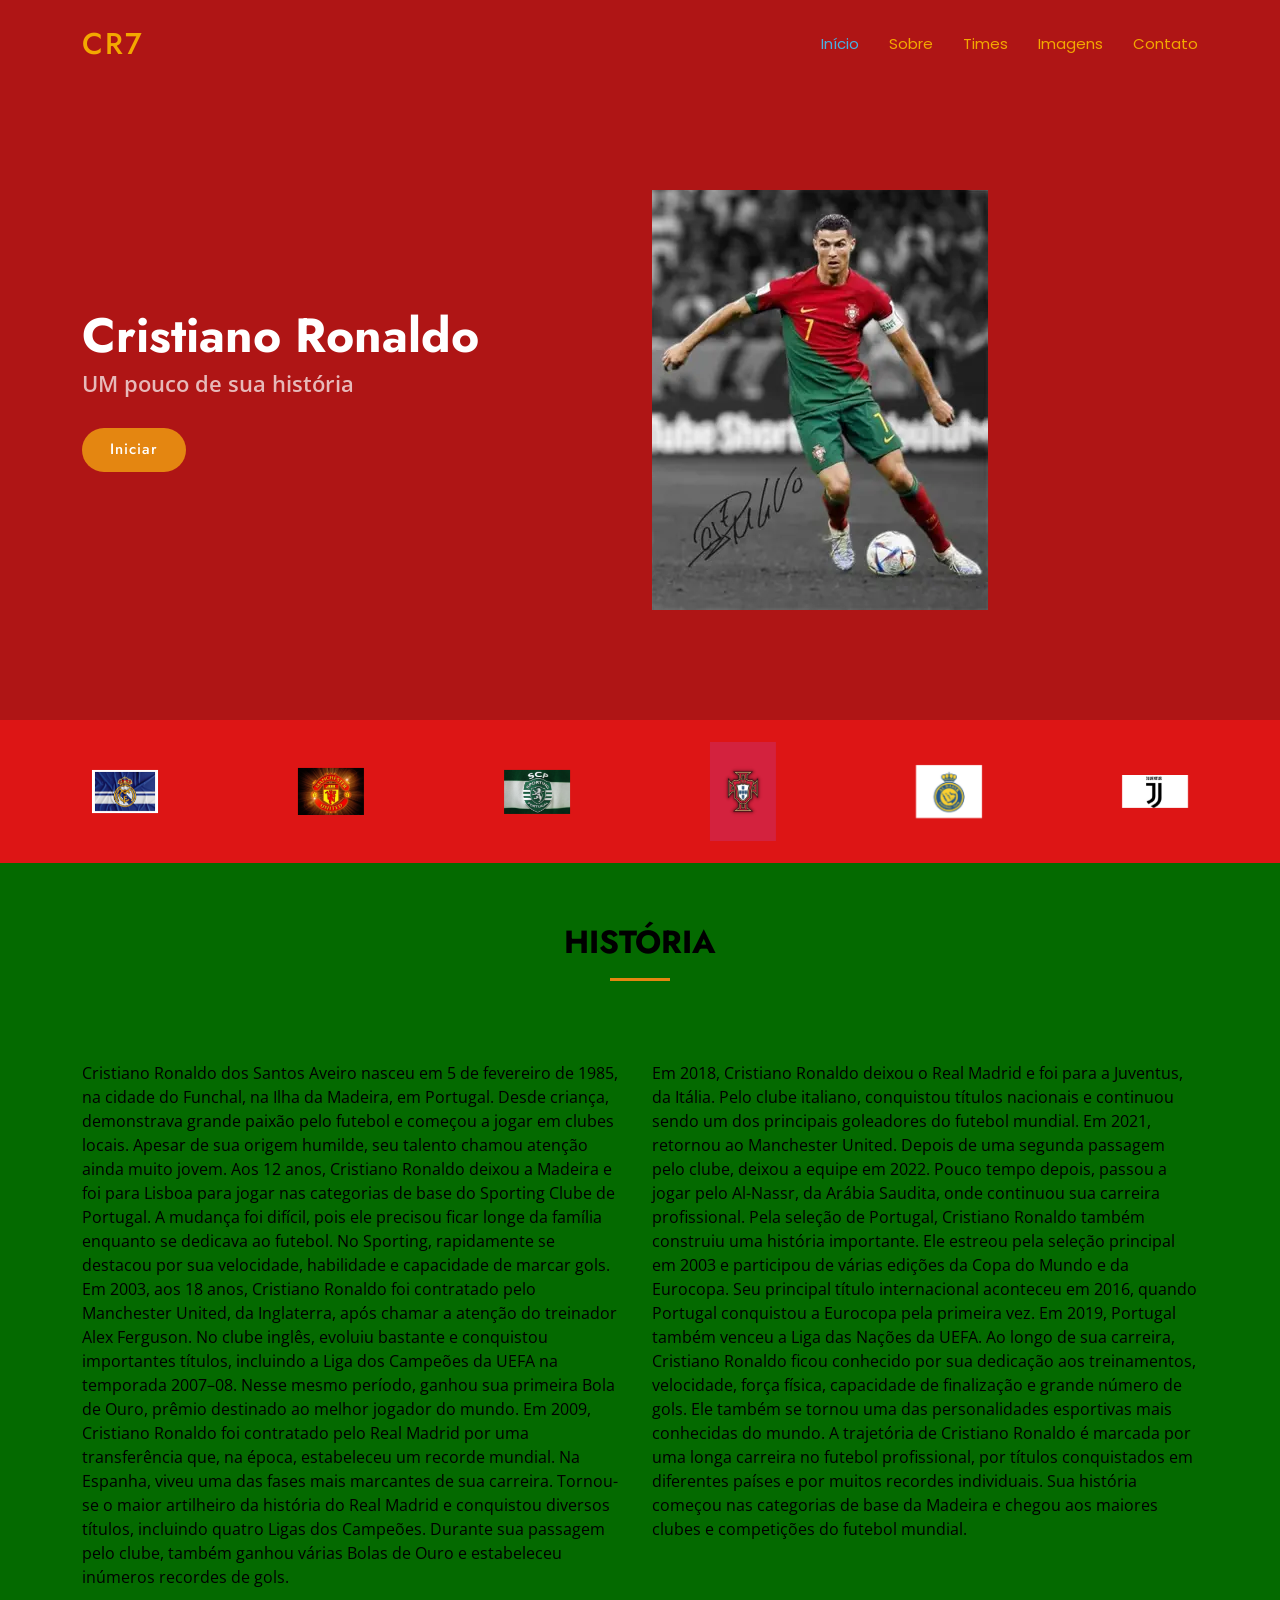
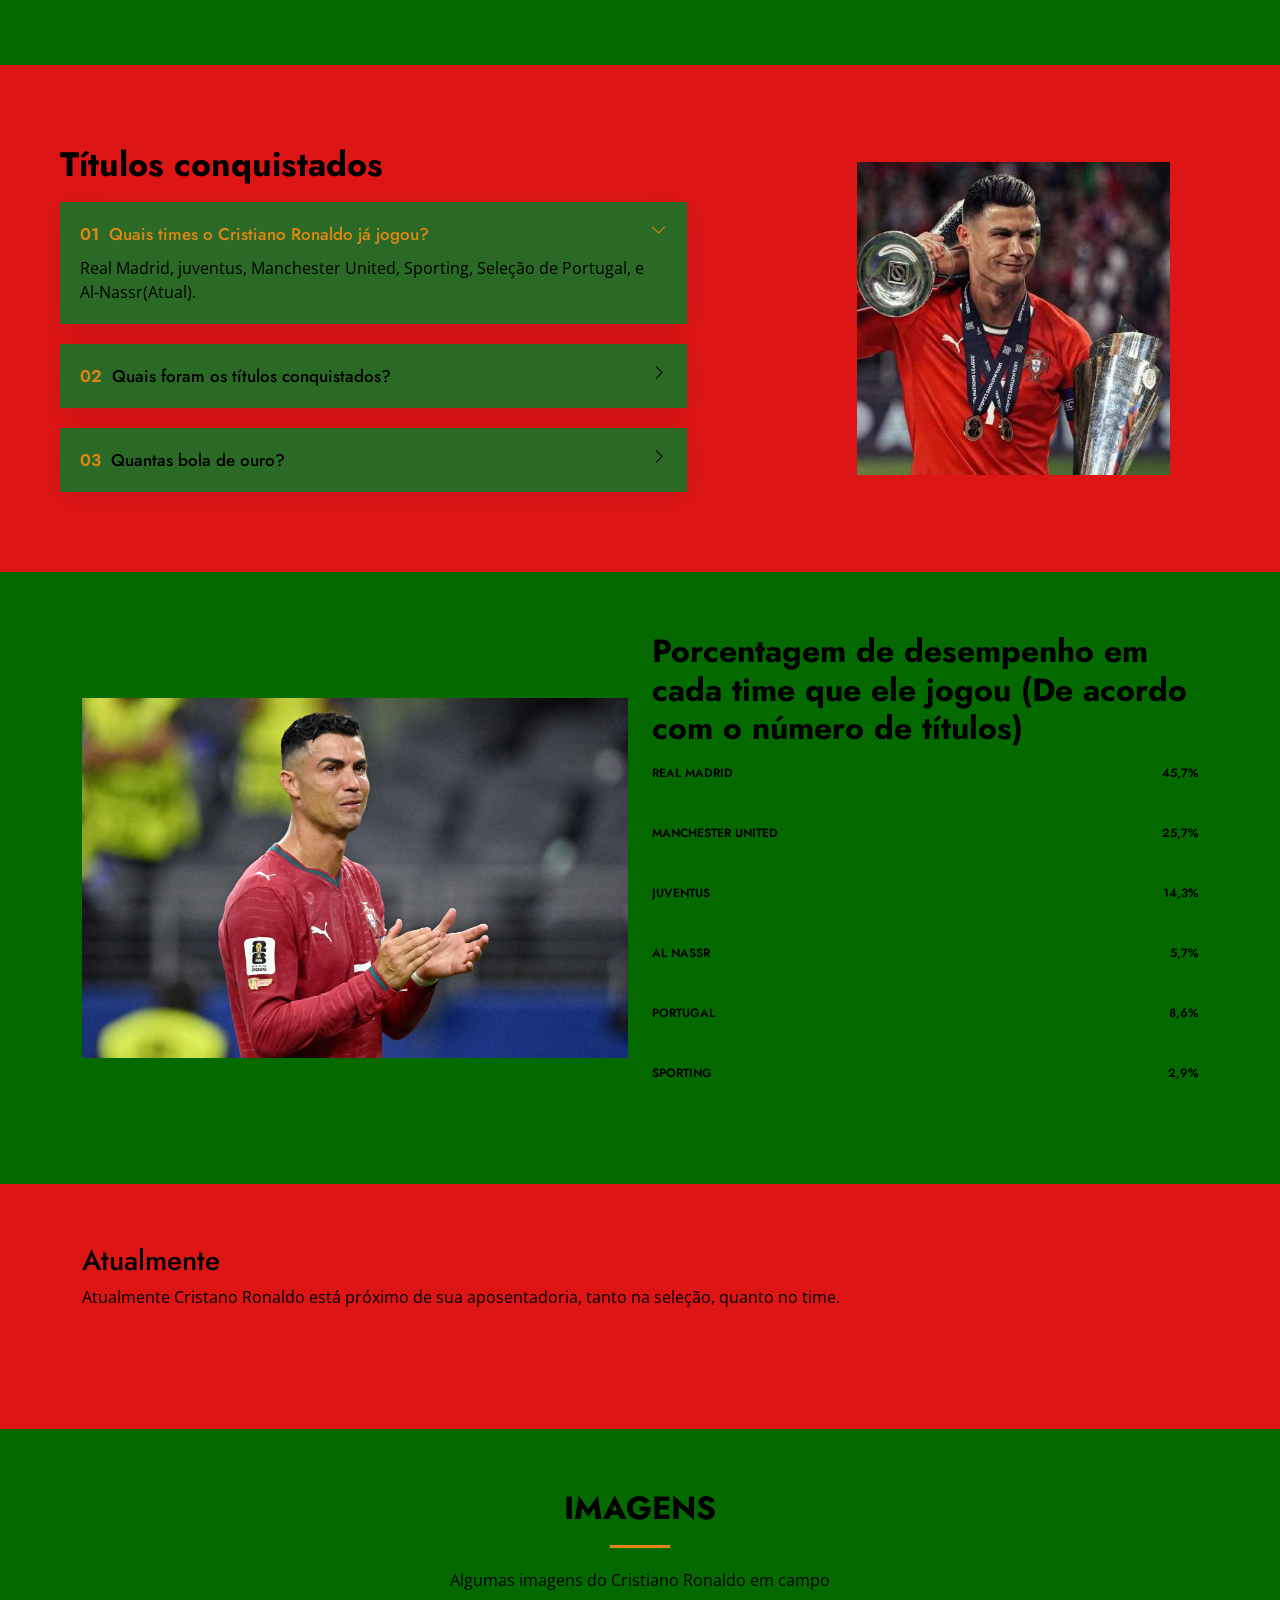
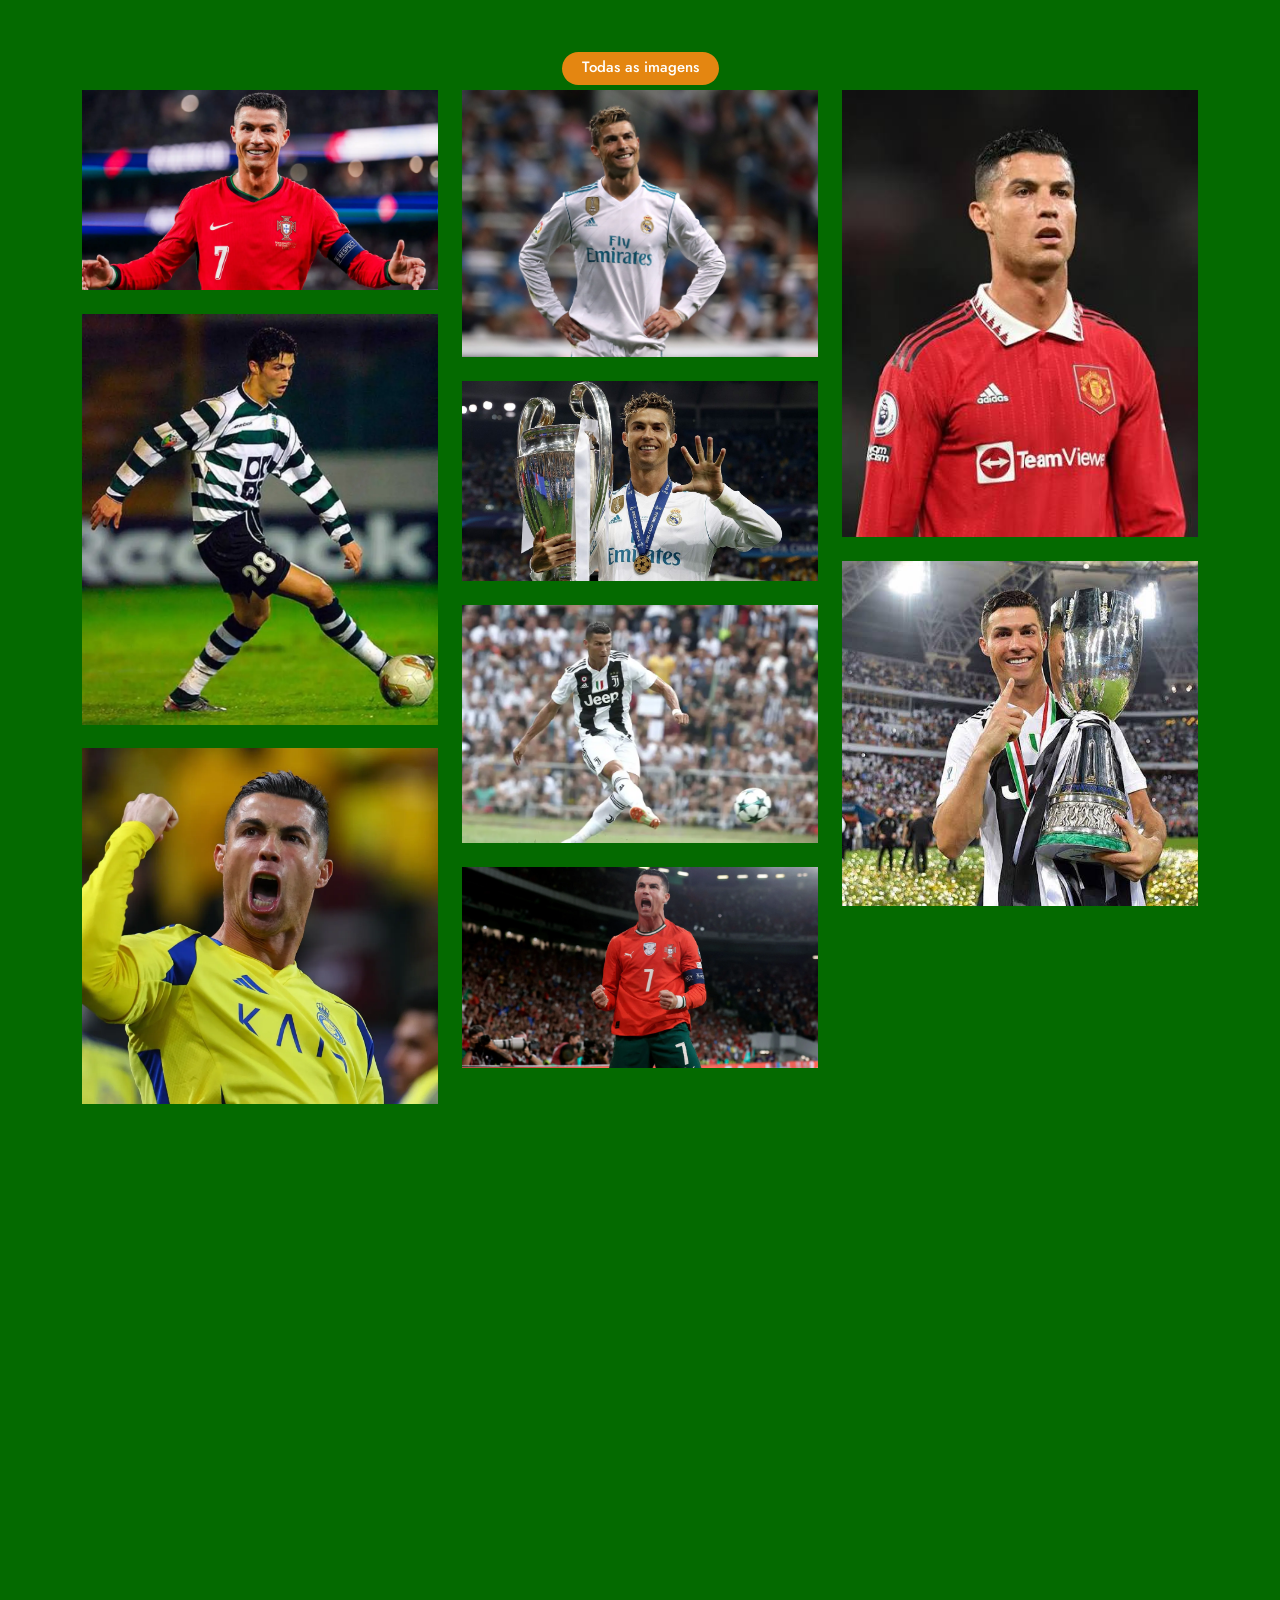
<file: index.html>
<!DOCTYPE html>
<html lang="en">

<head>
  <meta charset="utf-8">
  <meta content="width=device-width, initial-scale=1.0" name="viewport">
  <title>Cristiano Ronaldo</title>
  <meta name="description" content="">
  <meta name="keywords" content="">

  <!-- Favicons -->
  <link href="assets/img/favicon.png" rel="icon">
  <link href="assets/img/apple-touch-icon.png" rel="apple-touch-icon">

  <!-- Fonts -->
  <link href="https://fonts.googleapis.com" rel="preconnect">
  <link href="https://fonts.gstatic.com" rel="preconnect" crossorigin>
  <link href="https://fonts.googleapis.com/css2?family=Open+Sans:ital,wght@0,300;0,400;0,500;0,600;0,700;0,800;1,300;1,400;1,500;1,600;1,700;1,800&family=Poppins:ital,wght@0,100;0,200;0,300;0,400;0,500;0,600;0,700;0,800;0,900;1,100;1,200;1,300;1,400;1,500;1,600;1,700;1,800;1,900&family=Jost:ital,wght@0,100;0,200;0,300;0,400;0,500;0,600;0,700;0,800;0,900;1,100;1,200;1,300;1,400;1,500;1,600;1,700;1,800;1,900&display=swap" rel="stylesheet">

  <!-- Vendor CSS Files -->
  <link href="assets/vendor/bootstrap/css/bootstrap.min.css" rel="stylesheet">
  <link href="assets/vendor/bootstrap-icons/bootstrap-icons.css" rel="stylesheet">
  <link href="assets/vendor/aos/aos.css" rel="stylesheet">
  <link href="assets/vendor/glightbox/css/glightbox.min.css" rel="stylesheet">
  <link href="assets/vendor/swiper/swiper-bundle.min.css" rel="stylesheet">

  <!-- Main CSS File -->
  <link href="assets/css/main.css" rel="stylesheet">

  <!-- =======================================================
  * Template Name: Arsha
  * Template URL: https://bootstrapmade.com/arsha-free-bootstrap-html-template-corporate/
  * Updated: Feb 22 2025 with Bootstrap v5.3.3
  * Author: BootstrapMade.com
  * License: https://bootstrapmade.com/license/
  ======================================================== -->
</head>

<body class="index-page">

  <header id="header" class="header d-flex align-items-center fixed-top">
    <div class="container-fluid container-xl position-relative d-flex align-items-center">

      <a href="index.html" class="logo d-flex align-items-center me-auto">
        <!-- Uncomment the line below if you also wish to use an image logo -->
        <!-- <img src="assets/img/logo.webp" alt=""> -->
        <h1 class="sitename">CR7</h1>
      </a>

      <nav id="navmenu" class="navmenu">
        <ul>
          <li><a href="#hero" class="active">Início</a></li>
          <li><a href="#about">Sobre</a></li>
          <li><a href="#services">Times</a></li>
          <li><a href="#portfolio">Imagens</a></li>
          <li><a href="#contact">Contato</a></li>
        </ul>
        <i class="mobile-nav-toggle d-xl-none bi bi-list"></i>
      </nav>

    </div>
  </header>

  <main class="main">

    <!-- Hero Section -->
    <section id="hero" class="hero section dark-background">

      <div class="container">
        <div class="row gy-4">
          <div class="col-lg-6 order-2 order-lg-1 d-flex flex-column justify-content-center" data-aos="zoom-out">
            <h1>Cristiano Ronaldo</h1>
            <p>UM pouco de sua história</p>
            <div class="d-flex">
              <a href="#about" class="btn-get-started">Iniciar</a>
            </div>
          </div>
          <div class="col-lg-6 order-1 order-lg-2 hero-img" data-aos="zoom-out" data-aos-delay="200">
            <img src="assets/img/hero-img.png" class="img-fluid animated" alt="">
          </div>
        </div>
      </div>

    </section><!-- /Hero Section -->

    <!-- Clients Section -->
    <section id="clients" class="clients section light-background">

      <div class="container" data-aos="zoom-in">

        <div class="swiper init-swiper">
          <script type="application/json" class="swiper-config">
            {
              "loop": true,
              "speed": 600,
              "autoplay": {
                "delay": 5000
              },
              "slidesPerView": "auto",
              "pagination": {
                "el": ".swiper-pagination",
                "type": "bullets",
                "clickable": true
              },
              "breakpoints": {
                "320": {
                  "slidesPerView": 2,
                  "spaceBetween": 40
                },
                "480": {
                  "slidesPerView": 3,
                  "spaceBetween": 60
                },
                "640": {
                  "slidesPerView": 4,
                  "spaceBetween": 80
                },
                "992": {
                  "slidesPerView": 5,
                  "spaceBetween": 120
                },
                "1200": {
                  "slidesPerView": 6,
                  "spaceBetween": 120
                }
              }
            }
          </script>
          <div class="swiper-wrapper align-items-center">
            <div class="swiper-slide"><img src="assets/img/clients/clients-1.webp" class="img-fluid" alt=""></div>
            <div class="swiper-slide"><img src="assets/img/clients/clients-2.webp" class="img-fluid" alt=""></div>
            <div class="swiper-slide"><img src="assets/img/clients/clients-3.webp" class="img-fluid" alt=""></div>
            <div class="swiper-slide"><img src="assets/img/clients/clients-4.webp" class="img-fluid" alt=""></div>
            <div class="swiper-slide"><img src="assets/img/clients/clients-5.webp" class="img-fluid" alt=""></div>
            <div class="swiper-slide"><img src="assets/img/clients/clients-6.webp" class="img-fluid" alt=""></div>
          </div>
        </div>

      </div>

    </section><!-- /Clients Section -->

    <!-- About Section -->
    <section id="about" class="about section">

      <!-- Section Title -->
      <div class="container section-title" data-aos="fade-up">
        <h2>História</h2>
      </div><!-- End Section Title -->

      <div class="container">

        <div class="row gy-4">

          <div class="col-lg-6 content" data-aos="fade-up" data-aos-delay="100">
            <p>
              Cristiano Ronaldo dos Santos Aveiro nasceu em 5 de fevereiro de 1985, na cidade do Funchal, na Ilha da Madeira, em Portugal. Desde criança, demonstrava grande paixão pelo futebol e começou a jogar em clubes locais. Apesar de sua origem humilde, seu talento chamou atenção ainda muito jovem.

Aos 12 anos, Cristiano Ronaldo deixou a Madeira e foi para Lisboa para jogar nas categorias de base do Sporting Clube de Portugal. A mudança foi difícil, pois ele precisou ficar longe da família enquanto se dedicava ao futebol. No Sporting, rapidamente se destacou por sua velocidade, habilidade e capacidade de marcar gols.

Em 2003, aos 18 anos, Cristiano Ronaldo foi contratado pelo Manchester United, da Inglaterra, após chamar a atenção do treinador Alex Ferguson. No clube inglês, evoluiu bastante e conquistou importantes títulos, incluindo a Liga dos Campeões da UEFA na temporada 2007–08. Nesse mesmo período, ganhou sua primeira Bola de Ouro, prêmio destinado ao melhor jogador do mundo.

Em 2009, Cristiano Ronaldo foi contratado pelo Real Madrid por uma transferência que, na época, estabeleceu um recorde mundial. Na Espanha, viveu uma das fases mais marcantes de sua carreira. Tornou-se o maior artilheiro da história do Real Madrid e conquistou diversos títulos, incluindo quatro Ligas dos Campeões. Durante sua passagem pelo clube, também ganhou várias Bolas de Ouro e estabeleceu inúmeros recordes de gols.
            </p>
            <ul>
            </ul>
          </div>

          <div class="col-lg-6" data-aos="fade-up" data-aos-delay="200">
            <p>Em 2018, Cristiano Ronaldo deixou o Real Madrid e foi para a Juventus, da Itália. Pelo clube italiano, conquistou títulos nacionais e continuou sendo um dos principais goleadores do futebol mundial.

Em 2021, retornou ao Manchester United. Depois de uma segunda passagem pelo clube, deixou a equipe em 2022. Pouco tempo depois, passou a jogar pelo Al-Nassr, da Arábia Saudita, onde continuou sua carreira profissional.

Pela seleção de Portugal, Cristiano Ronaldo também construiu uma história importante. Ele estreou pela seleção principal em 2003 e participou de várias edições da Copa do Mundo e da Eurocopa. Seu principal título internacional aconteceu em 2016, quando Portugal conquistou a Eurocopa pela primeira vez. Em 2019, Portugal também venceu a Liga das Nações da UEFA.

Ao longo de sua carreira, Cristiano Ronaldo ficou conhecido por sua dedicação aos treinamentos, velocidade, força física, capacidade de finalização e grande número de gols. Ele também se tornou uma das personalidades esportivas mais conhecidas do mundo.

A trajetória de Cristiano Ronaldo é marcada por uma longa carreira no futebol profissional, por títulos conquistados em diferentes países e por muitos recordes individuais. Sua história começou nas categorias de base da Madeira e chegou aos maiores clubes e competições do futebol mundial. </p>
           
          </div>

        </div>

      </div>

    </section><!-- /About Section -->

    <!-- Why Us Section -->
    <section id="why-us" class="section why-us light-background" data-builder="section">

      <div class="container-fluid">

        <div class="row gy-4">

          <div class="col-lg-7 d-flex flex-column justify-content-center order-2 order-lg-1">

            <div class="content px-xl-5" data-aos="fade-up" data-aos-delay="100">
              <h3><strong>Títulos conquistados </strong></h3>
              <p>
              </p>
            </div>

            <div class="faq-container px-xl-5" data-aos="fade-up" data-aos-delay="200">

              <div class="faq-item faq-active">

                <h3><span>01</span> Quais times o Cristiano Ronaldo já jogou?</h3>
                <div class="faq-content">
                  <p>Real Madrid, juventus, Manchester United, Sporting, Seleção de Portugal, e Al-Nassr(Atual).</p>
                </div>
                <i class="faq-toggle bi bi-chevron-right"></i>
              </div><!-- End Faq item-->

              <div class="faq-item">
                <h3><span>02</span> Quais foram os títulos conquistados?</h3>
                <div class="faq-content">
                  <p>Sporting CP
1× Supertaça de Portugal — 2002

 Manchester United
3× Premier League — 2006–07, 2007–08, 2008–09

1× FA Cup — 2003–04

2× Copa da Liga Inglesa — 2005–06, 2008–09

2× Community Shield — 2007, 2008

1× UEFA Champions League — 2007–08

1× Mundial de Clubes da FIFA — 2008

 Real Madrid
2× La Liga — 2011–12, 2016–17

2× Copa del Rey — 2010–11, 2013–14

2× Supercopa de España — 2012, 2017

4× UEFA Champions League — 2013–14, 2015–16, 2016–17, 2017–18

3× Supercopa da UEFA — 2014, 2016, 2017
3× Mundial de Clubes da FIFA — 2014, 2016, 2017

 Juventus
2× Serie A — 2018–19, 2019–20

1× Coppa Italia — 2020–21

2× Supercoppa Italiana — 2018, 2020

 Al-Nassr
1× Copa dos Campeões Árabes — 2023

1× Campeonato Saudita — 2025–26

 Seleção de Portugal
1× Eurocopa — 2016

2× UEFA Nations League — 2018–19, 2024–25
Total: 35 títulos	.</p>
                </div>
                <i class="faq-toggle bi bi-chevron-right"></i>
              </div><!-- End Faq item-->

              <div class="faq-item">
                <h3><span>03</span> Quantas bola de ouro?</h3>
                <div class="faq-content">
                  <p>São 5 bolas de ouro, 2008, 2013, 2014, 2016, 2017.</p>
                </div>
                <i class="faq-toggle bi bi-chevron-right"></i>
              </div><!-- End Faq item-->

            </div>

          </div>

          <div class="col-lg-5 order-1 order-lg-2 why-us-img">
            <img src="assets/img/why-us.png" class="img-fluid" alt="" data-aos="zoom-in" data-aos-delay="100">
          </div>
        </div>	

      </div>

    </section><!-- /Why Us Section -->

    <!-- Skills Section -->
    <section id="skills" class="skills section">

      <div class="container" data-aos="fade-up" data-aos-delay="100">

        <div class="row">

          <div class="col-lg-6 d-flex align-items-center">
            <img src="assets/img/illustration/illustration-10.webp" class="img-fluid" alt="">
          </div>

          <div class="col-lg-6 pt-4 pt-lg-0 content">

            <h3>Porcentagem de desempenho em cada time que ele jogou (De acordo com o número de títulos)</h3>
            <p class="fst-italic">
             
            </p>

            <div class="skills-content skills-animation">

              <div class="progress">
                <span class="skill"><span>Real Madrid</span> <i class="val">45,7%</i></span>
                <div class="progress-bar-wrap">
                  <div class="progress-bar" role="progressbar" aria-valuenow="45,7" aria-valuemin="100" aria-valuemax="100"></div>
                </div>
              </div><!-- End Skills Item -->

              <div class="progress">
                <span class="skill"><span>Manchester United</span> <i class="val">25,7%</i></span>
                <div class="progress-bar-wrap">
                  <div class="progress-bar" role="progressbar" aria-valuenow="25,7" aria-valuemin="100" aria-valuemax="100"></div>
                </div>
              </div><!-- End Skills Item -->

              <div class="progress">
                <span class="skill"><span>Juventus</span> <i class="val">14,3%</i></span>
                <div class="progress-bar-wrap">
                  <div class="progress-bar" role="progressbar" aria-valuenow="14,3" aria-valuemin="100" aria-valuemax="100"></div>
                </div>
              </div><!-- End Skills Item -->

              <div class="progress">
                <span class="skill"><span>Al nassr</span> <i class="val"> 5,7%</i></span>
                <div class="progress-bar-wrap">
                  <div class="progress-bar" role="progressbar" aria-valuenow="5,7" aria-valuemin="100" aria-valuemax="100"></div>
                </div>
              </div><!-- End Skills Item -->
			  
			   <div class="progress">
                <span class="skill"><span>PORTUGAL</span> <i class="val"> 8,6%</i></span>
                <div class="progress-bar-wrap">
                  <div class="progress-bar" role="progressbar" aria-valuenow="8,6" aria-valuemin="100" aria-valuemax="100"></div>
                </div>
              </div><!-- End Skills Item -->
			  
			   <div class="progress">
                <span class="skill"><span>Sporting</span> <i class="val"> 2,9%</i></span>
                <div class="progress-bar-wrap">
                  <div class="progress-bar" role="progressbar" aria-valuenow="2,9" aria-valuemin="100" aria-valuemax="100"></div>
                </div>
              </div><!-- End Skills Item -->

            </div>

          </div>
        </div>

      </div>

    </section><!-- /Skills Section -->

    <!-- Services Section -->
    <section id="services" class="services section light-background">

      <!-- Section Title -->
      <div class="container section-title" data-aos="fade-up">
		

        <div class="row" data-aos="zoom-in" data-aos-delay="100">
          <div class="col-xl-9 text-center text-xl-start">
            <h3>Atualmente</h3>
            <p>Atualmente Cristano Ronaldo está próximo de sua aposentadoria, tanto na seleção, quanto no time.</p>
          </div>
          <div class="col-xl-3 cta-btn-container text-center">
          
          </div>
        </div>

      </div>

    </section><!-- /Call To Action Section -->

    <!-- Portfolio Section -->
    <section id="portfolio" class="portfolio section">

      <!-- Section Title -->
      <div class="container section-title" data-aos="fade-up">
        <h2>Imagens</h2>
        <p>Algumas imagens do Cristiano Ronaldo em campo</p>
      </div><!-- End Section Title -->

      <div class="container">

        <div class="isotope-layout" data-default-filter="*" data-layout="masonry" data-sort="original-order">

          <ul class="portfolio-filters isotope-filters" data-aos="fade-up" data-aos-delay="100">
            <li data-filter="*" class="filter-active">Todas as imagens</li>

          <div class="row gy-4 isotope-container" data-aos="fade-up" data-aos-delay="200">

            <div class="col-lg-4 col-md-6 portfolio-item isotope-item filter-app">
              <img src="assets/img/portfolio/portfolio-portrait-1.webp" class="img-fluid" alt="">
              <div class="portfolio-info">
                <h4>Seleção portuguesa</h4>
                <p></p>
                <a href="assets/img/portfolio/portfolio-portrait-1.webp" title="Seleção portuguesa" data-gallery="portfolio-gallery-app" class="glightbox preview-link"><i class="bi bi-zoom-in"></i></a>
                <a href="portfolio-details.html" title="Detalhes" class="details-link"><i class="bi bi-link-45deg"></i></a>
              </div>
            </div><!-- End Portfolio Item -->

            <div class="col-lg-4 col-md-6 portfolio-item isotope-item filter-product">
              <img src="assets/img/portfolio/portfolio-1.webp" class="img-fluid" alt="">
              <div class="portfolio-info">
                <h4>Real Madrid</h4>
                <p></p>
                <a href="assets/img/portfolio/portfolio-1.webp" title="Real Madrid" data-gallery="portfolio-gallery-product" class="glightbox preview-link"><i class="bi bi-zoom-in"></i></a>
                <a href="portfolio-details.html" title="Detalhes" class="details-link"><i class="bi bi-link-45deg"></i></a>
              </div>
            </div><!-- End Portfolio Item -->

            <div class="col-lg-4 col-md-6 portfolio-item isotope-item filter-branding">
              <img src="assets/img/portfolio/portfolio-3.webp" class="img-fluid" alt="">
              <div class="portfolio-info">
                <h4>Manchester United</h4>
                <p></p>
                <a href="assets/img/portfolio/portfolio-3.webp" title="Manchester United" data-gallery="portfolio-gallery-branding" class="glightbox preview-link"><i class="bi bi-zoom-in"></i></a>
                <a href="portfolio-details.html" title="Detalhes" class="details-link"><i class="bi bi-link-45deg"></i></a>
              </div>
            </div><!-- End Portfolio Item -->

            <div class="col-lg-4 col-md-6 portfolio-item isotope-item filter-app">
              <img src="assets/img/portfolio/portfolio-4.webp" class="img-fluid" alt="">
              <div class="portfolio-info">
                <h4>Sporting</h4>
                <p></p>
                <a href="assets/img/portfolio/portfolio-4.webp" title="Sporting" data-gallery="portfolio-gallery-app" class="glightbox preview-link"><i class="bi bi-zoom-in"></i></a>
                <a href="portfolio-details.html" title="Detalhes" class="details-link"><i class="bi bi-link-45deg"></i></a>
              </div>
            </div><!-- End Portfolio Item -->

            <div class="col-lg-4 col-md-6 portfolio-item isotope-item filter-product">
              <img src="assets/img/portfolio/portfolio-portrait-2.webp" class="img-fluid" alt="">
              <div class="portfolio-info">
                <h4>Real Madrid</h4>
                <p></p>
                <a href="assets/img/portfolio/portfolio-portrait-2.webp" title="Real Madrid" data-gallery="portfolio-gallery-product" class="glightbox preview-link"><i class="bi bi-zoom-in"></i></a>
                <a href="portfolio-details.html" title="Detalhes" class="details-link"><i class="bi bi-link-45deg"></i></a>
              </div>
            </div><!-- End Portfolio Item -->

            <div class="col-lg-4 col-md-6 portfolio-item isotope-item filter-branding">
              <img src="assets/img/portfolio/portfolio-portrait-3.webp" class="img-fluid" alt="">
              <div class="portfolio-info">
                <h4>Juventus</h4>
                <p></p>
                <a href="assets/img/portfolio/portfolio-portrait-3.webp" title="Juventus" data-gallery="portfolio-gallery-branding" class="glightbox preview-link"><i class="bi bi-zoom-in"></i></a>
                <a href="portfolio-details.html" title="Detalhes" class="details-link"><i class="bi bi-link-45deg"></i></a>
              </div>
            </div><!-- End Portfolio Item -->

            <div class="col-lg-4 col-md-6 portfolio-item isotope-item filter-app">
              <img src="assets/img/portfolio/portfolio-7.webp" class="img-fluid" alt="">
              <div class="portfolio-info">
                <h4>Juventus</h4>
                <p></p>
                <a href="assets/img/portfolio/portfolio-7.webp" title="Juventus" data-gallery="portfolio-gallery-app" class="glightbox preview-link"><i class="bi bi-zoom-in"></i></a>
                <a href="portfolio-details.html" title="Detalhes" class="details-link"><i class="bi bi-link-45deg"></i></a>
              </div>
            </div><!-- End Portfolio Item -->

            <div class="col-lg-4 col-md-6 portfolio-item isotope-item filter-product">
              <img src="assets/img/portfolio/portfolio-8.webp" class="img-fluid" alt="">
              <div class="portfolio-info">
                <h4>Al-Nassr</h4>
                <p></p>
                <a href="assets/img/portfolio/portfolio-8.webp" title="Al-Nassr" data-gallery="portfolio-gallery-product" class="glightbox preview-link"><i class="bi bi-zoom-in"></i></a>
                <a href="portfolio-details.html" title="Detalhes" class="details-link"><i class="bi bi-link-45deg"></i></a>
              </div>
            </div><!-- End Portfolio Item -->

            <div class="col-lg-4 col-md-6 portfolio-item isotope-item filter-branding">
              <img src="assets/img/portfolio/portfolio-9.webp" class="img-fluid" alt="">
              <div class="portfolio-info">
                <h4>Seleção portuguesa</h4>
                <p></p>
                <a href="assets/img/portfolio/portfolio-9.webp" title="Seleção portuguesa" data-gallery="portfolio-gallery-branding" class="glightbox preview-link"><i class="bi bi-zoom-in"></i></a>
                <a href="portfolio-details.html" title="" class="details-link"><i class="bi bi-link-45deg"></i></a>
              </div>
            </div><!-- End Portfolio Item -->

          </div><!-- End Portfolio Container -->

        </div>

      </div>

    </section><!-- /Portfolio Section -->

    <!-- Subscribe Section -->
    <section id="subscribe" class="subscribe section">
      <div class="container" data-aos="fade-up" data-aos-delay="100">
        <div class="row gy-4 justify-content-between align-items-center">
          <div class="col-lg-6">
            <div class="cta-content" data-aos="fade-up" data-aos-delay="200">
              <h2>Se increva para mais notícias e informações</h2>
              <p></p>
              <form action="forms/newsletter.php" method="post" class="php-email-form cta-form" data-aos="fade-up" data-aos-delay="300">
                <div class="input-group mb-3">
                  <input type="email" class="form-control" placeholder="Digite seu Email..." aria-label="Email address" aria-describedby="button-subscribe">
                  <button class="btn btn-primary" type="submit" id="button-subscribe">Inscrever-se</button>
                </div>
                <div class="loading">Carregando</div>
                <div class="error-message">Erro tente novamente</div>
                <div class="sent-message">Sua inscrição foi realizada com sucesso!</div>
              </form>
            </div>
          </div>
          
    <!-- Contact Section -->
    <section id="contact" class="contact section">

      <!-- Section Title -->
      <div class="container section-title" data-aos="fade-up">
        <h2>Contato</h2>
        <p>Entre em contato conosco</p>
      </div><!-- End Section Title -->

      <div class="container" data-aos="fade-up" data-aos-delay="100">

        <div class="row gy-4">

          <div class="col-lg-5">

            <div class="info-wrap">
              <div class="info-item d-flex" data-aos="fade-up" data-aos-delay="200">
                <i class="bi bi-geo-alt flex-shrink-0"></i>
                <div>
                  <h3>Endereço</h3>
                  <p>Rua 10, número 400, São Paulo,SP</p>
                </div>
              </div><!-- End Info Item -->

              <div class="info-item d-flex" data-aos="fade-up" data-aos-delay="300">
                <i class="bi bi-telephone flex-shrink-0"></i>
                <div>
                  <h3>Telefone</h3>
                  <p>+11 9987-3456</p>
                </div>
              </div><!-- End Info Item -->

              <div class="info-item d-flex" data-aos="fade-up" data-aos-delay="400">
                <i class="bi bi-envelope flex-shrink-0"></i>
                <div>
                  <h3>Nosso email</h3>
                  <p>info@gmail.com</p>
                </div>
              </div><!-- End Info Item -->

              <iframe src="https://www.google.com/maps/embed?pb=!1m18!1m12!1m3!1d418.81002545817097!2d-46.58211869385827!3d-23.450775407676886!2m3!1f0!2f0!3f0!3m2!1i1024!2i768!4f13.1!3m3!1m2!1s0x94cef4325c151509%3A0xd2c723e109ee40a5!2sTv.%20Am%C3%A9lia%20Diniz%20Antas%2C%20400%20-%20Jardim%20Palmares%20(Zona%20Norte)%2C%20S%C3%A3o%20Paulo%20-%20SP%2C%2002328-005!5e1!3m2!1spt-BR!2sbr!4v1791144769052!5m2!1spt-BR!2sbr" width="350" height="300" style="border:0;" allowfullscreen="" loading="lazy" referrerpolicy="strict-origin-when-cross-origin"></iframe>
            </div>
          </div>

          <div class="col-lg-7">
            <form action="forms/contact.php" method="post" class="php-email-form" data-aos="fade-up" data-aos-delay="200">
              <div class="row gy-4">

                <div class="col-md-6">
                  <label for="name-field" class="pb-2">Seu nome:</label>
                  <input type="text" name="name" id="name-field" class="form-control" required="">
                </div>

                <div class="col-md-6">
                  <label for="email-field" class="pb-2">Seu Email</label>
                  <input type="email" class="form-control" name="email" id="email-field" required="">
                </div>

                <div class="col-md-12">
                  <label for="subject-field" class="pb-2">Título da mensagem</label>
                  <input type="text" class="form-control" name="subject" id="subject-field" required="">
                </div>

                <div class="col-md-12">
                  <label for="message-field" class="pb-2">Messagem</label>
                  <textarea class="form-control" name="message" rows="10" id="message-field" required=""></textarea>
                </div>

                <div class="col-md-12 text-center">
                  <div class="loading">Carregando</div>
                  <div class="error-message"></div>
                  <div class="sent-message">Sua mensagem foi enviada!</div>

                  <button type="submit">Enviar mensagem</button>
                </div>

              </div>
            </form>
          </div><!-- End Contact Form -->

        </div>

      </div>

    </section><!-- /Contact Section -->

 

    <div class="footer-newsletter">
      <div class="container">
    
      <p>© <span>Desde 2000</span> <strong class="px-1 sitename">CR7</strong> <span>Todos os direitos reservados</span></p>
      <div class="credits">
        <!-- All the links in the footer should remain intact. -->
        <!-- You can delete the links only if you've purchased the pro version. -->
        <!-- Licensing information: https://bootstrapmade.com/license/ -->
        <!-- Purchase the pro version with working PHP/AJAX contact form: [buy-url] -->
      </div>
    </div>

  </footer>

  <!-- Scroll Top -->
  <a href="#" id="scroll-top" class="scroll-top d-flex align-items-center justify-content-center"><i class="bi bi-arrow-up-short"></i></a>

  <!-- Preloader -->
  <div id="preloader"></div>

  <!-- Vendor JS Files -->
  <script src="assets/vendor/bootstrap/js/bootstrap.bundle.min.js"></script>
  <script src="assets/vendor/php-email-form/validate.js"></script>
  <script src="assets/vendor/aos/aos.js"></script>
  <script src="assets/vendor/glightbox/js/glightbox.min.js"></script>
  <script src="assets/vendor/swiper/swiper-bundle.min.js"></script>
  <script src="assets/vendor/waypoints/noframework.waypoints.js"></script>
  <script src="assets/vendor/imagesloaded/imagesloaded.pkgd.min.js"></script>
  <script src="assets/vendor/isotope-layout/isotope.pkgd.min.js"></script>

  <!-- Main JS File -->
  <script src="assets/js/main.js"></script>

</body>

</html>
</file>
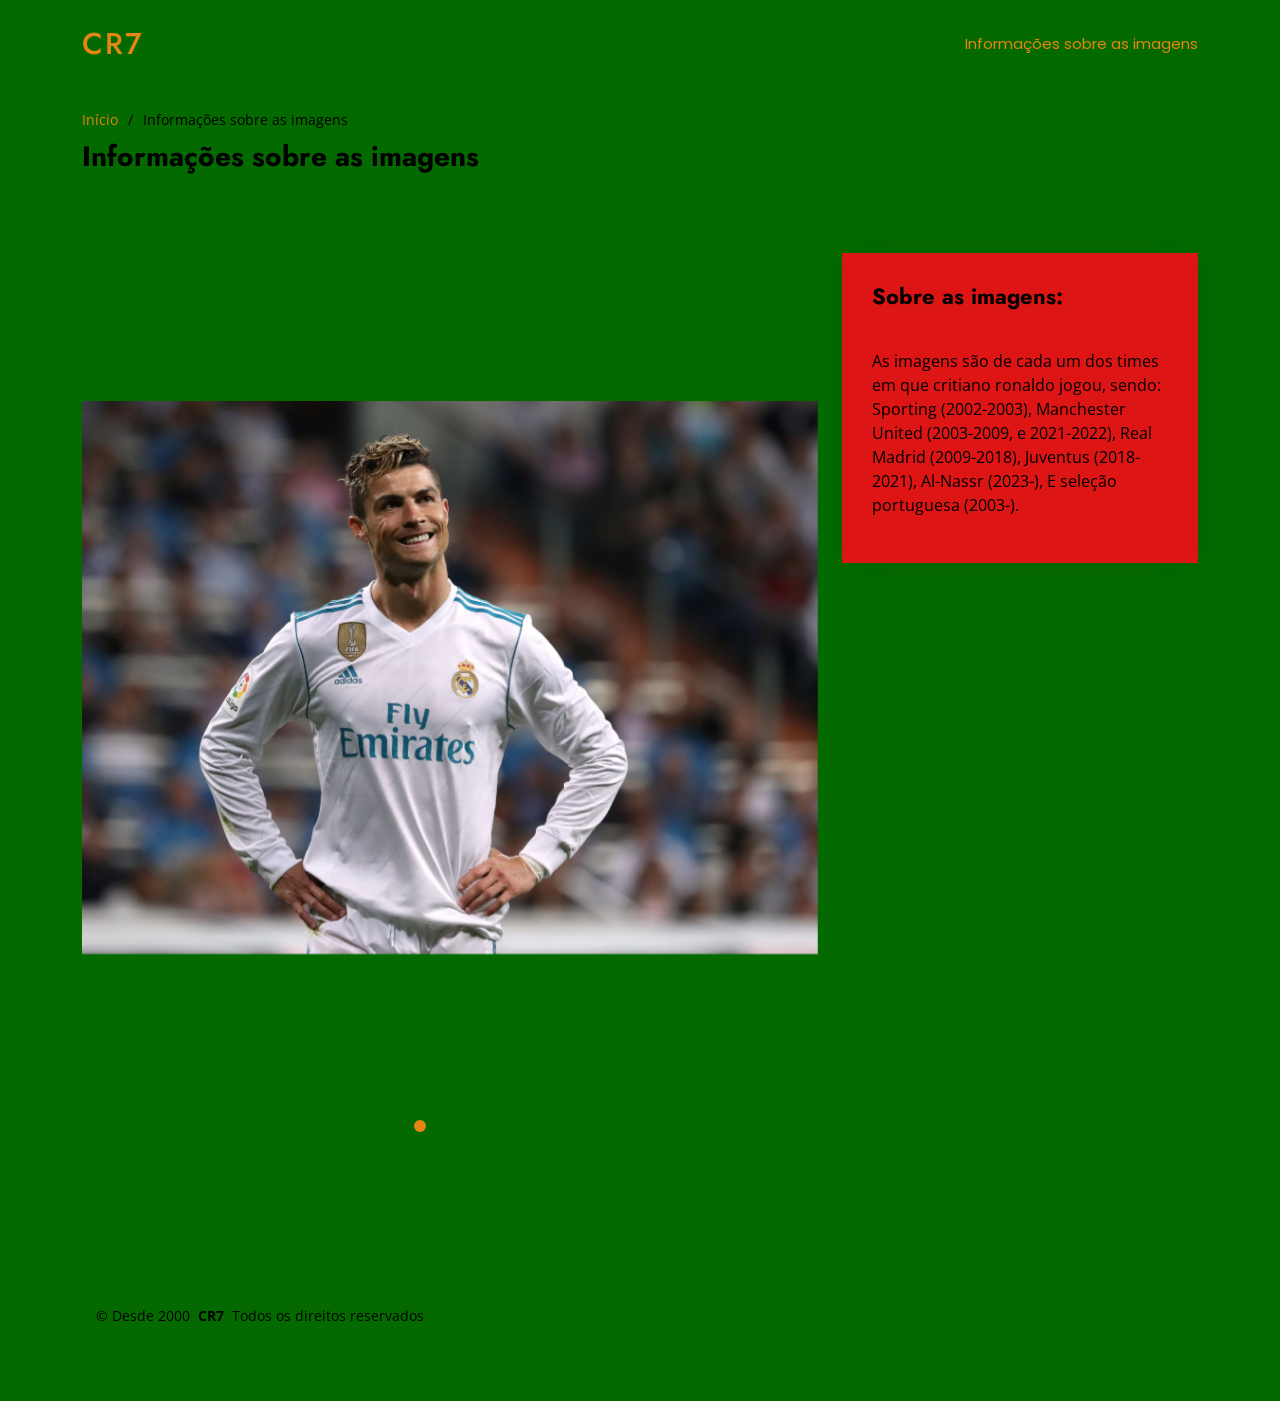
<file: portfolio-details.html>
<!DOCTYPE html>
<html lang="en">

<head>
  <meta charset="utf-8">
  <meta content="width=device-width, initial-scale=1.0" name="viewport">
  <title>Sobre as imagens</title>
  <meta name="description" content="">
  <meta name="keywords" content="">

  <!-- Favicons -->
  <link href="assets/img/favicon.png" rel="icon">
  <link href="assets/img/apple-touch-icon.png" rel="apple-touch-icon">

  <!-- Fonts -->
  <link href="https://fonts.googleapis.com" rel="preconnect">
  <link href="https://fonts.gstatic.com" rel="preconnect" crossorigin>
  <link href="https://fonts.googleapis.com/css2?family=Open+Sans:ital,wght@0,300;0,400;0,500;0,600;0,700;0,800;1,300;1,400;1,500;1,600;1,700;1,800&family=Poppins:ital,wght@0,100;0,200;0,300;0,400;0,500;0,600;0,700;0,800;0,900;1,100;1,200;1,300;1,400;1,500;1,600;1,700;1,800;1,900&family=Jost:ital,wght@0,100;0,200;0,300;0,400;0,500;0,600;0,700;0,800;0,900;1,100;1,200;1,300;1,400;1,500;1,600;1,700;1,800;1,900&display=swap" rel="stylesheet">

  <!-- Vendor CSS Files -->
  <link href="assets/vendor/bootstrap/css/bootstrap.min.css" rel="stylesheet">
  <link href="assets/vendor/bootstrap-icons/bootstrap-icons.css" rel="stylesheet">
  <link href="assets/vendor/aos/aos.css" rel="stylesheet">
  <link href="assets/vendor/glightbox/css/glightbox.min.css" rel="stylesheet">
  <link href="assets/vendor/swiper/swiper-bundle.min.css" rel="stylesheet">

  <!-- Main CSS File -->
  <link href="assets/css/main.css" rel="stylesheet">

  <!-- =======================================================
  * Template Name: Arsha
  * Template URL: https://bootstrapmade.com/arsha-free-bootstrap-html-template-corporate/
  * Updated: Feb 22 2025 with Bootstrap v5.3.3
  * Author: BootstrapMade.com
  * License: https://bootstrapmade.com/license/
  ======================================================== -->
</head>

<body class="portfolio-details-page">

  <header id="header" class="header d-flex align-items-center sticky-top">
    <div class="container-fluid container-xl position-relative d-flex align-items-center">

      <a href="index.html" class="logo d-flex align-items-center me-auto">
        <!-- Uncomment the line below if you also wish to use an image logo -->
        <!-- <img src="assets/img/logo.webp" alt=""> -->
        <h1 class="sitename">CR7</h1>
      </a>

      <nav id="navmenu" class="navmenu">
        <ul>
          <li><a href="#hero">Informações sobre as imagens</a></li>
      
        </ul>
        <i class="mobile-nav-toggle d-xl-none bi bi-list"></i>
      </nav>

    </div>
  </header>

  <main class="main">

    <!-- Page Title -->
    <div class="page-title" data-aos="fade">
      <div class="container">
        <nav class="breadcrumbs">
          <ol>
            <li><a href="index.html">Início</a></li>
            <li class="current">Informações sobre as imagens</li>
          </ol>
        </nav>
        <h1>Informações sobre as imagens	</h1>
      </div>
    </div><!-- End Page Title -->

    <!-- Portfolio Details Section -->
    <section id="portfolio-details" class="portfolio-details section">

      <div class="container" data-aos="fade-up" data-aos-delay="100">

        <div class="row gy-4">

          <div class="col-lg-8">
            <div class="portfolio-details-slider swiper init-swiper">

              <script type="application/json" class="swiper-config">
                {
                  "loop": true,
                  "speed": 600,
                  "autoplay": {
                    "delay": 5000
                  },
                  "slidesPerView": "auto",
                  "pagination": {
                    "el": ".swiper-pagination",
                    "type": "bullets",
                    "clickable": true
                  }
                }
              </script>

              <div class="swiper-wrapper align-items-center">

                <div class="swiper-slide">
                  <img src="assets/img/portfolio/portfolio-1.webp" alt="">
                </div>

                <div class="swiper-slide">
                  <img src="assets/img/portfolio/portfolio-10.webp" alt="">
                </div>

                <div class="swiper-slide">
                  <img src="assets/img/portfolio/portfolio-7.webp" alt="">
                </div>

                <div class="swiper-slide">
                  <img src="assets/img/portfolio/portfolio-4.webp" alt="">
                </div>

              </div>
              <div class="swiper-pagination"></div>
            </div>
          </div>

          <div class="col-lg-4">
            <div class="portfolio-info" data-aos="fade-up" data-aos-delay="200">
              <h3>Sobre as imagens:</h3>
             <p>
			  As imagens são de cada um dos times em que critiano ronaldo jogou, sendo: Sporting (2002-2003), Manchester United (2003-2009, e 2021-2022), Real Madrid (2009-2018), Juventus (2018-2021), Al-Nassr (2023-), E seleção portuguesa (2003-).
           
            </div>
          </div>

        </div>

      </div>

    </section><!-- /Portfolio Details Section -->

  </main>

  <footer id="footer" class="footer">

  

    <div class="container footer-top">
      <div class="row gy-4">
        <div class="col-lg-4 col-md-6 footer-about">
          <a href="index.html" class="d-flex align-items-center">
           
          </a>
         
    <div class="container copyright text-center mt-4">
      <p>© <span>Desde 2000</span> <strong class="px-1 sitename">CR7</strong> <span>Todos os direitos reservados</span></p>
     
      </div>
    </div>

  </footer>

  <!-- Scroll Top -->
  <a href="#" id="scroll-top" class="scroll-top d-flex align-items-center justify-content-center"><i class="bi bi-arrow-up-short"></i></a>

  <!-- Preloader -->
  <div id="preloader"></div>

  <!-- Vendor JS Files -->
  <script src="assets/vendor/bootstrap/js/bootstrap.bundle.min.js"></script>
  <script src="assets/vendor/php-email-form/validate.js"></script>
  <script src="assets/vendor/aos/aos.js"></script>
  <script src="assets/vendor/glightbox/js/glightbox.min.js"></script>
  <script src="assets/vendor/swiper/swiper-bundle.min.js"></script>
  <script src="assets/vendor/waypoints/noframework.waypoints.js"></script>
  <script src="assets/vendor/imagesloaded/imagesloaded.pkgd.min.js"></script>
  <script src="assets/vendor/isotope-layout/isotope.pkgd.min.js"></script>

  <!-- Main JS File -->
  <script src="assets/js/main.js"></script>

</body>

</html>
</file>
<file: assets/css/main.css>
/**
* Template Name: Arsha
* Template URL: https://bootstrapmade.com/arsha-free-bootstrap-html-template-corporate/
* Updated: Feb 22 2025 with Bootstrap v5.3.3
* Author: BootstrapMade.com
* License: https://bootstrapmade.com/license/
*/

/*--------------------------------------------------------------
# Font & Color Variables
# Help: https://bootstrapmade.com/color-system/
--------------------------------------------------------------*/
/* Fonts */
:root {
  --default-font: "Open Sans",  system-ui, -apple-system, "Segoe UI", Roboto, "Helvetica Neue", Arial, "Noto Sans", "Liberation Sans", sans-serif, "Apple Color Emoji", "Segoe UI Emoji", "Segoe UI Symbol", "Noto Color Emoji";
  --heading-font: "Jost",  sans-serif;
  --nav-font: "Poppins",  sans-serif;
}

/* Global Colors - The following color variables are used throughout the website. Updating them here will change the color scheme of the entire website */
:root { 
  --background-color: #046a00; /* Background color for the entire website, including individual sections */
  --default-color:#dd1515 /* Default color used for the majority of the text content across the entire website */
  --heading-color: #37517e; /* Color for headings, subheadings and title throughout the website */
  --accent-color: #e48611; /* Accent color that represents your brand on the website. It's used for buttons, links, and other elements that need to stand out */
  --surface-color: #dd1515; /* The surface color is used as a background of boxed elements within sections, such as cards, icon boxes, or other elements that require a visual separation from the global background. */
  --contrast-color: #ffffff; /* Contrast color for text, ensuring readability against backgrounds of accent, heading, or default colors. */
}

/* Nav Menu Colors - The following color variables are used specifically for the navigation menu. They are separate from the global colors to allow for more customization options */
:root {
  --nav-color:#e48611;  /* The default color of the main navmenu links */
  --nav-hover-color: #47b2e4; /* Applied to main navmenu links when they are hovered over or active */
  --nav-mobile-background-color: #ffffff; /* Used as the background color for mobile navigation menu */
  --nav-dropdown-background-color: #ffffff; /* Used as the background color for dropdown items that appear when hovering over primary navigation items */
  --nav-dropdown-color:#e48611; /* Used for navigation links of the dropdown items in the navigation menu. */
  --nav-dropdown-hover-color: #47b2e4; /* Similar to --nav-hover-color, this color is applied to dropdown navigation links when they are hovered over. */
}

/* Color Presets - These classes override global colors when applied to any section or element, providing reuse of the sam color scheme. */

.light-background {
  --background-color: #dd1515;
  --surface-color:#2b6a26;
}

.dark-background {
  --background-color:#af1515;
  --default-color: #ffffff;
  --heading-color: #ffffff;
  --surface-color: #4668a2;
  --contrast-color: #ffffff;
}

/* Smooth scroll */
:root {
  scroll-behavior: smooth;
}

/*--------------------------------------------------------------
# General Styling & Shared Classes
--------------------------------------------------------------*/
body {
  color: var(--default-color);
  background-color: var(--background-color);
  font-family: var(--default-font);
}

a {
  color: var(--accent-color);
  text-decoration: none;
  transition: 0.3s;
}

a:hover {
  color: color-mix(in srgb, var(--accent-color), transparent 25%);
  text-decoration: none;
}

h1,
h2,
h3,
h4,
h5,
h6 {
  color: var(--heading-color);
  font-family: var(--heading-font);
}

/* PHP Email Form Messages
------------------------------*/
.php-email-form .error-message {
  display: none;
  background: #df1529;
  color: #ffffff;
  text-align: left;
  padding: 15px;
  margin-bottom: 24px;
  font-weight: 600;
}

.php-email-form .sent-message {
  display: none;
  color: #ffffff;
  background: #059652;
  text-align: center;
  padding: 15px;
  margin-bottom: 24px;
  font-weight: 600;
}

.php-email-form .loading {
  display: none;
  background: var(--surface-color);
  text-align: center;
  padding: 15px;
  margin-bottom: 24px;
}

.php-email-form .loading:before {
  content: "";
  display: inline-block;
  border-radius: 50%;
  width: 24px;
  height: 24px;
  margin: 0 10px -6px 0;
  border: 3px solid var(--accent-color);
  border-top-color: var(--surface-color);
  animation: php-email-form-loading 1s linear infinite;
}

@keyframes php-email-form-loading {
  0% {
    transform: rotate(0deg);
  }

  100% {
    transform: rotate(360deg);
  }
}

/*--------------------------------------------------------------
# Global Header
--------------------------------------------------------------*/
.header {
  --background-color: #3d4d6;
  --heading-color: #e48611;
  color: var(--default-color);
  background-color: var(--background-color);
  padding: 15px 0;
  transition: all 0.5s;
  z-index: 997;
}

.header .logo {
  line-height: 1;
}

.header .logo img {
  max-height: 36px;
  margin-right: 8px;
}

.header .logo h1 {
  font-size: 30px;
  margin: 0;
  font-weight: 500;
  color: var(--heading-color);
  letter-spacing: 2px;
  text-transform: uppercase;
}

.header .btn-getstarted,
.header .btn-getstarted:focus {
  color: var(--contrast-color);
  background: var(--accent-color);
  font-size: 14px;
  padding: 8px 25px;
  margin: 0 0 0 30px;
  border-radius: 50px;
  transition: 0.3s;
}

.header .btn-getstarted:hover,
.header .btn-getstarted:focus:hover {
  color: var(--contrast-color);
  background: color-mix(in srgb, var(--accent-color), transparent 15%);
}

@media (max-width: 1200px) {
  .header .logo {
    order: 1;
  }

  .header .btn-getstarted {
    order: 2;
    margin: 0 15px 0 0;
    padding: 6px 15px;
  }

  .header .navmenu {
    order: 3;
  }
}

/* Index Page Header
------------------------------*/
.index-page .header {
  --background-color: rgba(255, 255, 255, 0);
  --heading-color: #f3a800;
  --nav-color: #f3a800;
}

/* Index Page Header on Scroll
------------------------------*/
.index-page.scrolled .header {
  --background-color: rgba(0, 0, 0, 0.9);
}

/*--------------------------------------------------------------
# Navigation Menu
--------------------------------------------------------------*/
/* Desktop Navigation */
@media (min-width: 1200px) {
  .navmenu {
    padding: 0;
  }

  .navmenu ul {
    margin: 0;
    padding: 0;
    display: flex;
    list-style: none;
    align-items: center;
  }

  .navmenu li {
    position: relative;
  }

  .navmenu a,
  .navmenu a:focus {
    color: var(--nav-color);
    padding: 18px 15px;
    font-size: 15px;
    font-family: var(--nav-font);
    font-weight: 400;
    display: flex;
    align-items: center;
    justify-content: space-between;
    white-space: nowrap;
    transition: 0.3s;
  }

  .navmenu a i,
  .navmenu a:focus i {
    font-size: 12px;
    line-height: 0;
    margin-left: 5px;
    transition: 0.3s;
  }

  .navmenu li:last-child a {
    padding-right: 0;
  }

  .navmenu li:hover>a,
  .navmenu .active,
  .navmenu .active:focus {
    color: var(--nav-hover-color);
  }

  .navmenu .dropdown ul {
    margin: 0;
    padding: 10px 0;
    background: var(--nav-dropdown-background-color);
    display: block;
    position: absolute;
    visibility: hidden;
    left: 14px;
    top: 130%;
    opacity: 0;
    transition: 0.3s;
    border-radius: 4px;
    z-index: 99;
    box-shadow: 0px 0px 30px rgba(0, 0, 0, 0.1);
  }

  .navmenu .dropdown ul li {
    min-width: 200px;
  }

  .navmenu .dropdown ul a {
    padding: 10px 20px;
    font-size: 15px;
    text-transform: none;
    color: var(--nav-dropdown-color);
  }

  .navmenu .dropdown ul a i {
    font-size: 12px;
  }

  .navmenu .dropdown ul a:hover,
  .navmenu .dropdown ul .active:hover,
  .navmenu .dropdown ul li:hover>a {
    color: var(--nav-dropdown-hover-color);
  }

  .navmenu .dropdown:hover>ul {
    opacity: 1;
    top: 100%;
    visibility: visible;
  }

  .navmenu .dropdown .dropdown ul {
    top: 0;
    left: -90%;
    visibility: hidden;
  }

  .navmenu .dropdown .dropdown:hover>ul {
    opacity: 1;
    top: 0;
    left: -100%;
    visibility: visible;
  }

  .navmenu .megamenu {
    position: static;
  }

  .navmenu .megamenu ul {
    margin: 0;
    padding: 10px;
    background: var(--nav-dropdown-background-color);
    box-shadow: 0px 0px 20px rgba(0, 0, 0, 0.1);
    position: absolute;
    top: 130%;
    left: 0;
    right: 0;
    visibility: hidden;
    opacity: 0;
    display: flex;
    transition: 0.3s;
    border-radius: 4px;
    z-index: 99;
  }

  .navmenu .megamenu ul li {
    flex: 1;
  }

  .navmenu .megamenu ul li a,
  .navmenu .megamenu ul li:hover>a {
    padding: 10px 20px;
    font-size: 15px;
    color: var(--nav-dropdown-color);
  }

  .navmenu .megamenu ul li a:hover,
  .navmenu .megamenu ul li .active,
  .navmenu .megamenu ul li .active:hover {
    color: var(--nav-dropdown-hover-color);
  }

  .navmenu .megamenu:hover>ul {
    opacity: 1;
    top: 100%;
    visibility: visible;
  }

  .navmenu .dd-box-shadow {
    box-shadow: 0px 0px 30px rgba(0, 0, 0, 0.1);
  }
}

/* Mobile Navigation */
@media (max-width: 1199px) {
  .mobile-nav-toggle {
    color: var(--nav-color);
    font-size: 28px;
    line-height: 0;
    margin-right: 10px;
    cursor: pointer;
    transition: color 0.3s;
  }

  .navmenu {
    padding: 0;
    z-index: 9997;
  }

  .navmenu ul {
    display: none;
    list-style: none;
    position: absolute;
    inset: 60px 20px 20px 20px;
    padding: 10px 0;
    margin: 0;
    border-radius: 6px;
    background-color: var(--nav-mobile-background-color);
    overflow-y: auto;
    transition: 0.3s;
    z-index: 9998;
    box-shadow: 0px 0px 30px rgba(0, 0, 0, 0.1);
  }

  .navmenu a,
  .navmenu a:focus {
    color: var(--nav-dropdown-color);
    padding: 10px 20px;
    font-family: var(--nav-font);
    font-size: 17px;
    font-weight: 500;
    display: flex;
    align-items: center;
    justify-content: space-between;
    white-space: nowrap;
    transition: 0.3s;
  }

  .navmenu a i,
  .navmenu a:focus i {
    font-size: 12px;
    line-height: 0;
    margin-left: 5px;
    width: 30px;
    height: 30px;
    display: flex;
    align-items: center;
    justify-content: center;
    border-radius: 50%;
    transition: 0.3s;
    background-color: color-mix(in srgb, var(--accent-color), transparent 90%);
  }

  .navmenu a i:hover,
  .navmenu a:focus i:hover {
    background-color: var(--accent-color);
    color: var(--contrast-color);
  }

  .navmenu a:hover,
  .navmenu .active,
  .navmenu .active:focus {
    color: var(--nav-dropdown-hover-color);
  }

  .navmenu .active i,
  .navmenu .active:focus i {
    background-color: var(--accent-color);
    color: var(--contrast-color);
    transform: rotate(180deg);
  }

  .navmenu .dropdown ul {
    position: static;
    display: none;
    z-index: 99;
    padding: 10px 0;
    margin: 10px 20px;
    background-color: var(--nav-dropdown-background-color);
    border: 1px solid color-mix(in srgb, var(--default-color), transparent 90%);
    box-shadow: none;
    transition: all 0.5s ease-in-out;
  }

  .navmenu .dropdown ul ul {
    background-color: rgba(33, 37, 41, 0.1);
  }

  .navmenu .dropdown>.dropdown-active {
    display: block;
    background-color: rgba(33, 37, 41, 0.03);
  }

  .mobile-nav-active {
    overflow: hidden;
  }

  .mobile-nav-active .mobile-nav-toggle {
    color: #fff;
    position: absolute;
    font-size: 32px;
    top: 15px;
    right: 15px;
    margin-right: 0;
    z-index: 9999;
  }

  .mobile-nav-active .navmenu {
    position: fixed;
    overflow: hidden;
    inset: 0;
    background: rgba(33, 37, 41, 0.8);
    transition: 0.3s;
  }

  .mobile-nav-active .navmenu>ul {
    display: block;
  }
}

/*--------------------------------------------------------------
# Global Footer
--------------------------------------------------------------*/
.footer {
  color: var(--default-color);
  background-color: var(--background-color);
  font-size: 14px;
  padding-bottom: 50px;
  position: relative;
}

.footer .footer-newsletter {
  background-color: color-mix(in srgb, var(--heading-color), transparent 95%);
  padding: 50px 0;
}

.footer .footer-newsletter h4 {
  font-size: 24px;
}

.footer .footer-newsletter .newsletter-form {
  margin-top: 30px;
  margin-bottom: 15px;
  padding: 6px 8px;
  position: relative;
  background-color: color-mix(in srgb, var(--background-color), transparent 50%);
  border: 1px solid color-mix(in srgb, var(--default-color), transparent 90%);
  box-shadow: 0px 2px 25px rgba(0, 0, 0, 0.1);
  display: flex;
  transition: 0.3s;
  border-radius: 50px;
}

.footer .footer-newsletter .newsletter-form:focus-within {
  border-color: var(--accent-color);
}

.footer .footer-newsletter .newsletter-form input[type=email] {
  border: 0;
  padding: 4px;
  width: 100%;
  background-color: color-mix(in srgb, var(--background-color), transparent 50%);
  color: var(--default-color);
}

.footer .footer-newsletter .newsletter-form input[type=email]:focus-visible {
  outline: none;
}

.footer .footer-newsletter .newsletter-form input[type=submit] {
  border: 0;
  font-size: 16px;
  padding: 0 20px;
  margin: -7px -8px -7px 0;
  background: var(--accent-color);
  color: var(--contrast-color);
  transition: 0.3s;
  border-radius: 50px;
}

.footer .footer-newsletter .newsletter-form input[type=submit]:hover {
  background: color-mix(in srgb, var(--accent-color), transparent 20%);
}

.footer .footer-top {
  padding-top: 50px;
}

.footer .social-links a {
  display: flex;
  align-items: center;
  justify-content: center;
  width: 40px;
  height: 40px;
  border-radius: 50%;
  border: 1px solid color-mix(in srgb, var(--default-color), transparent 50%);
  font-size: 16px;
  color: color-mix(in srgb, var(--default-color), transparent 20%);
  margin-right: 10px;
  transition: 0.3s;
}

.footer .social-links a:hover {
  color: var(--accent-color);
  border-color: var(--accent-color);
}

.footer h4 {
  font-size: 16px;
  font-weight: bold;
  position: relative;
  padding-bottom: 12px;
}

.footer .footer-links {
  margin-bottom: 30px;
}

.footer .footer-links ul {
  list-style: none;
  padding: 0;
  margin: 0;
}

.footer .footer-links ul i {
  margin-right: 3px;
  font-size: 12px;
  line-height: 0;
  color: var(--accent-color);
}

.footer .footer-links ul li {
  padding: 10px 0;
  display: flex;
  align-items: center;
}

.footer .footer-links ul li:first-child {
  padding-top: 0;
}

.footer .footer-links ul a {
  display: inline-block;
  color: color-mix(in srgb, var(--default-color), transparent 20%);
  line-height: 1;
}

.footer .footer-links ul a:hover {
  color: var(--accent-color);
}

.footer .footer-about a {
  color: var(--heading-color);
  font-size: 28px;
  font-weight: 600;
  text-transform: uppercase;
  font-family: var(--heading-font);
}

.footer .footer-contact p {
  margin-bottom: 5px;
}

.footer .copyright {
  padding-top: 25px;
  padding-bottom: 25px;
  border-top: 1px solid color-mix(in srgb, var(--default-color), transparent 90%);
}

.footer .copyright p {
  margin-bottom: 0;
}

.footer .credits {
  margin-top: 6px;
  font-size: 13px;
}

/*--------------------------------------------------------------
# Preloader
--------------------------------------------------------------*/
#preloader {
  position: fixed;
  inset: 0;
  z-index: 999999;
  overflow: hidden;
  background: var(--background-color);
  transition: all 0.6s ease-out;
}

#preloader:before {
  content: "";
  position: fixed;
  top: calc(50% - 30px);
  left: calc(50% - 30px);
  border: 6px solid #ffffff;
  border-color: var(--accent-color) transparent var(--accent-color) transparent;
  border-radius: 50%;
  width: 60px;
  height: 60px;
  animation: animate-preloader 1.5s linear infinite;
}

@keyframes animate-preloader {
  0% {
    transform: rotate(0deg);
  }

  100% {
    transform: rotate(360deg);
  }
}

/*--------------------------------------------------------------
# Scroll Top Button
--------------------------------------------------------------*/
.scroll-top {
  position: fixed;
  visibility: hidden;
  opacity: 0;
  right: 15px;
  bottom: -15px;
  z-index: 99999;
  background-color: var(--accent-color);
  width: 44px;
  height: 44px;
  border-radius: 50px;
  transition: all 0.4s;
}

.scroll-top i {
  font-size: 24px;
  color: var(--contrast-color);
  line-height: 0;
}

.scroll-top:hover {
  background-color: color-mix(in srgb, var(--accent-color), transparent 20%);
  color: var(--contrast-color);
}

.scroll-top.active {
  visibility: visible;
  opacity: 1;
  bottom: 15px;
}

/*--------------------------------------------------------------
# Disable aos animation delay on mobile devices
--------------------------------------------------------------*/
@media screen and (max-width: 768px) {
  [data-aos-delay] {
    transition-delay: 0 !important;
  }
}

/*--------------------------------------------------------------
# Global Page Titles & Breadcrumbs
--------------------------------------------------------------*/
.page-title {
  --background-color: color-mix(in srgb, var(--default-color), transparent 96%);
  color: var(--default-color);
  background-color: var(--background-color);
  padding: 20px 0;
  position: relative;
}

.page-title h1 {
  font-size: 28px;
  font-weight: 700;
  margin: 0;
}

.page-title .breadcrumbs ol {
  display: flex;
  flex-wrap: wrap;
  list-style: none;
  padding: 0 0 10px 0;
  margin: 0;
  font-size: 14px;
}

.page-title .breadcrumbs ol li+li {
  padding-left: 10px;
}

.page-title .breadcrumbs ol li+li::before {
  content: "/";
  display: inline-block;
  padding-right: 10px;
  color: color-mix(in srgb, var(--default-color), transparent 70%);
}

/*--------------------------------------------------------------
# Global Sections
--------------------------------------------------------------*/
section,
.section {
  color: var(--default-color);
  background-color: var(--background-color);
  padding: 60px 0;
  scroll-margin-top: 88px;
  overflow: clip;
}

@media (max-width: 1199px) {

  section,
  .section {
    scroll-margin-top: 66px;
  }
}

/*--------------------------------------------------------------
# Global Section Titles
--------------------------------------------------------------*/
.section-title {
  text-align: center;
  padding-bottom: 60px;
  position: relative;
}

.section-title h2 {
  font-size: 32px;
  font-weight: 700;
  margin-bottom: 20px;
  padding-bottom: 20px;
  text-transform: uppercase;
  position: relative;
}

.section-title h2:before {
  content: "";
  position: absolute;
  display: block;
  width: 160px;
  height: 1px;
  background: color-mix(in srgb, var(--default-color), transparent 60%);
  left: 0;
  right: 0;
  bottom: 1px;
  margin: auto;
}

.section-title h2::after {
  content: "";
  position: absolute;
  display: block;
  width: 60px;
  height: 3px;
  background: var(--accent-color);
  left: 0;
  right: 0;
  bottom: 0;
  margin: auto;
}

.section-title p {
  margin-bottom: 0;
}

/*--------------------------------------------------------------
# Hero Section
--------------------------------------------------------------*/
.hero {
  width: 100%;
  min-height: 80vh;
  position: relative;
  padding: 120px 0 60px 0;
  display: flex;
  align-items: center;
}

.hero h1 {
  margin: 0;
  font-size: 48px;
  font-weight: 700;
  line-height: 56px;
}

.hero p {
  color: color-mix(in srgb, var(--default-color), transparent 30%);
  margin: 5px 0 30px 0;
  font-size: 22px;
  line-height: 1.3;
  font-weight: 600;
}

.hero .btn-get-started {
  color: var(--contrast-color);
  background: var(--accent-color);
  font-family: var(--heading-font);
  font-weight: 500;
  font-size: 15px;
  letter-spacing: 1px;
  display: inline-block;
  padding: 10px 28px 12px 28px;
  border-radius: 50px;
  transition: 0.5s;
}

.hero .btn-get-started:hover {
  color: var(--contrast-color);
  background: color-mix(in srgb, var(--accent-color), transparent 15%);
}

.hero .btn-watch-video {
  font-size: 16px;
  transition: 0.5s;
  margin-left: 25px;
  color: var(--default-color);
  font-weight: 600;
}

.hero .btn-watch-video i {
  color: var(--contrast-color);
  font-size: 32px;
  transition: 0.3s;
  line-height: 0;
  margin-right: 8px;
}

.hero .btn-watch-video:hover {
  color: var(--accent-color);
}

.hero .btn-watch-video:hover i {
  color: color-mix(in srgb, var(--accent-color), transparent 15%);
}

.hero .animated {
  animation: up-down 2s ease-in-out infinite alternate-reverse both;
}

@media (max-width: 640px) {
  .hero h1 {
    font-size: 28px;
    line-height: 36px;
  }

  .hero p {
    font-size: 18px;
    line-height: 24px;
    margin-bottom: 30px;
  }

  .hero .btn-get-started,
  .hero .btn-watch-video {
    font-size: 13px;
  }
}

@keyframes up-down {
  0% {
    transform: translateY(10px);
  }

  100% {
    transform: translateY(-10px);
  }
}

/*--------------------------------------------------------------
# Clients Section
--------------------------------------------------------------*/
.clients {
  padding: 12px 0;
}

.clients .swiper {
  padding: 10px 0;
}

.clients .swiper-wrapper {
  height: auto;
}

.clients .swiper-slide img {
  transition: 0.3s;
  padding: 0 10px;
}

.clients .swiper-slide img:hover {
  transform: scale(1.1);
}

/*--------------------------------------------------------------
# About Section
--------------------------------------------------------------*/
.about ul {
  list-style: none;
  padding: 0;
}

.about ul li {
  padding-bottom: 5px;
  display: flex;
  align-items: center;
}

.about ul i {
  font-size: 20px;
  padding-right: 4px;
  color: var(--accent-color);
}

.about .read-more {
  color: var(--accent-color);
  font-family: var(--heading-font);
  font-weight: 500;
  font-size: 16px;
  letter-spacing: 1px;
  padding: 8px 28px;
  border-radius: 5px;
  transition: 0.3s;
  display: inline-flex;
  align-items: center;
  justify-content: center;
  border: 2px solid var(--accent-color);
}

.about .read-more i {
  font-size: 18px;
  margin-left: 5px;
  line-height: 0;
  transition: 0.3s;
}

.about .read-more:hover {
  background: var(--accent-color);
  color: var(--contrast-color);
}

.about .read-more:hover i {
  transform: translate(5px, 0);
}

/*--------------------------------------------------------------
# Why Us Section
--------------------------------------------------------------*/
.why-us {
  padding: 30px 0;
}

.why-us .content h3 {
  font-weight: 400;
  font-size: 34px;
}

.why-us .content p {
  color: color-mix(in srgb, var(--default-color), transparent 30%);
}

.why-us .faq-container .faq-item {
  background-color: var(--surface-color);
  position: relative;
  padding: 20px;
  margin-bottom: 20px;
  box-shadow: 0px 5px 25px 0px rgba(0, 0, 0, 0.1);
  overflow: hidden;
}

.why-us .faq-container .faq-item:last-child {
  margin-bottom: 0;
}

.why-us .faq-container .faq-item h3 {
  font-weight: 500;
  font-size: 17px;
  line-height: 24px;
  margin: 0 30px 0 0;
  transition: 0.3s;
  cursor: pointer;
}

.why-us .faq-container .faq-item h3 span {
  color: var(--accent-color);
  padding-right: 5px;
  font-weight: 600;
}

.why-us .faq-container .faq-item h3:hover {
  color: var(--accent-color);
}

.why-us .faq-container .faq-item .faq-content {
  display: grid;
  grid-template-rows: 0fr;
  transition: 0.3s ease-in-out;
  visibility: hidden;
  opacity: 0;
}

.why-us .faq-container .faq-item .faq-content p {
  margin-bottom: 0;
  overflow: hidden;
}

.why-us .faq-container .faq-item .faq-icon {
  position: absolute;
  top: 22px;
  left: 20px;
  font-size: 22px;
  line-height: 0;
  transition: 0.3s;
  color: var(--accent-color);
}

.why-us .faq-container .faq-item .faq-toggle {
  position: absolute;
  top: 20px;
  right: 20px;
  font-size: 16px;
  line-height: 0;
  transition: 0.3s;
  cursor: pointer;
}

.why-us .faq-container .faq-item .faq-toggle:hover {
  color: var(--accent-color);
}

.why-us .faq-container .faq-active h3 {
  color: var(--accent-color);
}

.why-us .faq-container .faq-active .faq-content {
  grid-template-rows: 1fr;
  visibility: visible;
  opacity: 1;
  padding-top: 10px;
}

.why-us .faq-container .faq-active .faq-toggle {
  transform: rotate(90deg);
  color: var(--accent-color);
}

.why-us .why-us-img {
  display: flex;
  align-items: center;
  justify-content: center;
}

.why-us .why-us-img img {
  max-height: 70%;
}

/*--------------------------------------------------------------
# Skills Section
--------------------------------------------------------------*/
.skills .content h3 {
  font-size: 2rem;
  font-weight: 700;
}

.skills .content p {
  color: color-mix(in srgb, var(--default-color), transparent 30%);
}

.skills .content p:last-child {
  margin-bottom: 0;
}

.skills .content ul {
  list-style: none;
  padding: 0;
}

.skills .content ul li {
  padding-bottom: 10px;
}

.skills .progress {
  height: 60px;
  display: block;
  background: none;
  border-radius: 0;
}

.skills .progress .skill {
  color: var(--default-color);
  padding: 0;
  margin: 0 0 6px 0;
  text-transform: uppercase;
  display: block;
  font-weight: 600;
  font-family: var(--heading-font);
}

.skills .progress .skill .val {
  float: right;
  font-style: normal;
}

.skills .progress-bar-wrap {
  background: color-mix(in srgb, var(--heading-color), transparent 90%);
  height: 10px;
}

.skills .progress-bar {
  width: 1px;
  height: 10px;
  transition: 0.9s;
  background-color: var(--heading-color);
}

/*--------------------------------------------------------------
# Services Section
--------------------------------------------------------------*/
.services .service-item {
  background-color: var(--surface-color);
  box-shadow: 0px 5px 90px 0px rgba(0, 0, 0, 0.1);
  padding: 50px 30px;
  transition: all ease-in-out 0.4s;
  height: 100%;
}

.services .service-item .icon {
  margin-bottom: 10px;
}

.services .service-item .icon i {
  color: var(--accent-color);
  font-size: 36px;
  transition: 0.3s;
}

.services .service-item h4 {
  font-weight: 700;
  margin-bottom: 15px;
  font-size: 20px;
}

.services .service-item h4 a {
  color: var(--heading-color);
  transition: ease-in-out 0.3s;
}

.services .service-item p {
  line-height: 24px;
  font-size: 14px;
  margin-bottom: 0;
}

.services .service-item:hover {
  transform: translateY(-10px);
}

.services .service-item:hover h4 a {
  color: var(--accent-color);
}

/*--------------------------------------------------------------
# Work Process Section
--------------------------------------------------------------*/
.work-process .steps-item {
  background: var(--surface-color);
  border-radius: 20px;
  height: 100%;
  transition: all 0.3s ease-in-out;
  box-shadow: 0 5px 20px color-mix(in srgb, var(--default-color), transparent 92%);
}

.work-process .steps-item .steps-image {
  border-radius: 20px 20px 0 0;
  overflow: hidden;
}

.work-process .steps-item:hover {
  transform: translateY(-10px);
  box-shadow: 0 15px 30px color-mix(in srgb, var(--accent-color), transparent 85%);
}

.work-process .steps-item:hover .steps-number {
  background: var(--accent-color);
  color: var(--contrast-color);
}

.work-process .steps-item:hover .steps-image img {
  transform: scale(1.1);
}

.work-process .steps-image {
  position: relative;
  height: 280px;
}

.work-process .steps-image img {
  width: 100%;
  height: 100%;
  object-fit: cover;
  transition: transform 0.6s ease;
}

.work-process .steps-content {
  position: relative;
  padding: 40px 30px 30px;
}

.work-process .steps-content .steps-number {
  position: absolute;
  left: 30px;
  top: -30px;
  width: 60px;
  height: 60px;
  background: var(--accent-color);
  color: var(--contrast-color);
  border-radius: 50%;
  font-family: var(--heading-font);
  font-size: 24px;
  font-weight: 700;
  display: flex;
  align-items: center;
  justify-content: center;
  transition: all 0.3s ease-in-out;
}

.work-process .steps-content h3 {
  font-size: 24px;
  font-weight: 700;
  margin-bottom: 15px;
}

.work-process .steps-content p {
  font-size: 15px;
  color: color-mix(in srgb, var(--default-color), transparent 20%);
  margin-bottom: 25px;
}

.work-process .steps-features .feature-item {
  display: flex;
  align-items: center;
  margin-bottom: 12px;
}

.work-process .steps-features .feature-item:last-child {
  margin-bottom: 0;
}

.work-process .steps-features .feature-item i {
  color: var(--accent-color);
  font-size: 18px;
  margin-right: 10px;
}

.work-process .steps-features .feature-item span {
  font-size: 14px;
  color: color-mix(in srgb, var(--default-color), transparent 15%);
}

@media (max-width: 1199px) {
  .work-process .steps-image {
    height: 240px;
  }

  .work-process .steps-content {
    padding: 35px 25px 25px;
  }

  .work-process .steps-content h3 {
    font-size: 22px;
  }
}

@media (max-width: 991px) {
  .work-process .steps-item {
    margin-bottom: 30px;
  }

  .work-process .steps-image {
    height: 220px;
  }

  .work-process .steps-content {
    padding: 30px 20px 20px;
  }

  .work-process .steps-content .steps-number {
    width: 50px;
    height: 50px;
    font-size: 20px;
    left: 25px;
    top: -25px;
  }

  .work-process .steps-content h3 {
    font-size: 20px;
    margin-bottom: 12px;
  }

  .work-process .steps-content p {
    font-size: 14px;
    margin-bottom: 20px;
  }
}

/*--------------------------------------------------------------
# Call To Action Section
--------------------------------------------------------------*/
.call-to-action {
  padding: 120px 0;
  position: relative;
  clip-path: inset(0);
}

.call-to-action img {
  position: fixed;
  top: 0;
  left: 0;
  display: block;
  width: 100%;
  height: 100%;
  object-fit: cover;
  z-index: 1;
}

.call-to-action:before {
  content: "";
  background: color-mix(in srgb, var(--background-color), transparent 35%);
  position: absolute;
  inset: 0;
  z-index: 2;
}

.call-to-action .container {
  position: relative;
  z-index: 3;
}

.call-to-action h3 {
  color: var(--default-color);
  font-size: 28px;
  font-weight: 700;
}

.call-to-action p {
  color: var(--default-color);
}

.call-to-action .cta-btn {
  font-family: var(--heading-font);
  font-weight: 500;
  font-size: 16px;
  letter-spacing: 1px;
  display: inline-block;
  padding: 12px 40px;
  border-radius: 50px;
  transition: 0.5s;
  margin: 10px;
  border: 2px solid var(--contrast-color);
  color: var(--contrast-color);
}

.call-to-action .cta-btn:hover {
  background: var(--accent-color);
  border: 2px solid var(--accent-color);
}

/*--------------------------------------------------------------
# Portfolio Section
--------------------------------------------------------------*/
.portfolio .portfolio-filters {
  padding: 0;
  margin: 0 auto 20px auto;
  list-style: none;
  text-align: center;
}

.portfolio .portfolio-filters li {
  cursor: pointer;
  display: inline-block;
  padding: 8px 20px 10px 20px;
  margin: 0;
  font-size: 15px;
  font-weight: 500;
  line-height: 1;
  margin-bottom: 5px;
  border-radius: 50px;
  transition: all 0.3s ease-in-out;
  font-family: var(--heading-font);
}

.portfolio .portfolio-filters li:hover,
.portfolio .portfolio-filters li.filter-active {
  color: var(--contrast-color);
  background-color: var(--accent-color);
}

.portfolio .portfolio-filters li:first-child {
  margin-left: 0;
}

.portfolio .portfolio-filters li:last-child {
  margin-right: 0;
}

@media (max-width: 575px) {
  .portfolio .portfolio-filters li {
    font-size: 14px;
    margin: 0 0 10px 0;
  }
}

.portfolio .portfolio-item {
  position: relative;
  overflow: hidden;
}

.portfolio .portfolio-item .portfolio-info {
  opacity: 0;
  position: absolute;
  left: 12px;
  right: 12px;
  bottom: -100%;
  z-index: 3;
  transition: all ease-in-out 0.5s;
  background: color-mix(in srgb, var(--background-color), transparent 10%);
  padding: 15px;
}

.portfolio .portfolio-item .portfolio-info h4 {
  font-size: 18px;
  font-weight: 600;
  padding-right: 50px;
}

.portfolio .portfolio-item .portfolio-info p {
  color: color-mix(in srgb, var(--default-color), transparent 30%);
  font-size: 14px;
  margin-bottom: 0;
  padding-right: 50px;
}

.portfolio .portfolio-item .portfolio-info .preview-link,
.portfolio .portfolio-item .portfolio-info .details-link {
  position: absolute;
  right: 50px;
  font-size: 24px;
  top: calc(50% - 14px);
  color: color-mix(in srgb, var(--default-color), transparent 30%);
  transition: 0.3s;
  line-height: 0;
}

.portfolio .portfolio-item .portfolio-info .preview-link:hover,
.portfolio .portfolio-item .portfolio-info .details-link:hover {
  color: var(--accent-color);
}

.portfolio .portfolio-item .portfolio-info .details-link {
  right: 14px;
  font-size: 28px;
}

.portfolio .portfolio-item:hover .portfolio-info {
  opacity: 1;
  bottom: 0;
}

/*--------------------------------------------------------------
# Team Section
--------------------------------------------------------------*/
.team .team-member {
  background-color: var(--surface-color);
  box-shadow: 0px 2px 15px rgba(0, 0, 0, 0.1);
  position: relative;
  border-radius: 5px;
  transition: 0.5s;
  padding: 30px;
  height: 100%;
}

@media (max-width: 468px) {
  .team .team-member {
    flex-direction: column;
    justify-content: center !important;
    align-items: center !important;
  }
}

.team .team-member .pic {
  overflow: hidden;
  width: 150px;
  border-radius: 50%;
  flex-shrink: 0;
}

.team .team-member .pic img {
  transition: ease-in-out 0.3s;
}

.team .team-member:hover {
  transform: translateY(-10px);
}

.team .team-member .member-info {
  padding-left: 30px;
}

@media (max-width: 468px) {
  .team .team-member .member-info {
    padding: 30px 0 0 0;
    text-align: center;
  }
}

.team .team-member h4 {
  font-weight: 700;
  margin-bottom: 5px;
  font-size: 20px;
}

.team .team-member span {
  display: block;
  font-size: 15px;
  padding-bottom: 10px;
  position: relative;
  font-weight: 500;
}

.team .team-member span::after {
  content: "";
  position: absolute;
  display: block;
  width: 50px;
  height: 1px;
  background: color-mix(in srgb, var(--default-color), transparent 85%);
  bottom: 0;
  left: 0;
}

@media (max-width: 468px) {
  .team .team-member span::after {
    left: calc(50% - 25px);
  }
}

.team .team-member p {
  margin: 10px 0 0 0;
  font-size: 14px;
}

.team .team-member .social {
  margin-top: 12px;
  display: flex;
  align-items: center;
  justify-content: start;
  width: 100%;
}

@media (max-width: 468px) {
  .team .team-member .social {
    justify-content: center;
  }
}

.team .team-member .social a {
  background: color-mix(in srgb, var(--default-color), transparent 94%);
  transition: ease-in-out 0.3s;
  display: flex;
  align-items: center;
  justify-content: center;
  border-radius: 50px;
  width: 36px;
  height: 36px;
}

.team .team-member .social a i {
  color: color-mix(in srgb, var(--default-color), transparent 20%);
  font-size: 16px;
  margin: 0 2px;
}

.team .team-member .social a:hover {
  background: var(--accent-color);
}

.team .team-member .social a:hover i {
  color: var(--contrast-color);
}

.team .team-member .social a+a {
  margin-left: 8px;
}

/*--------------------------------------------------------------
# Pricing Section
--------------------------------------------------------------*/
.pricing .pricing-item {
  background-color: var(--surface-color);
  box-shadow: 0 3px 20px -2px rgba(0, 0, 0, 0.1);
  border-top: 4px solid var(--background-color);
  padding: 60px 40px;
  height: 100%;
  border-radius: 5px;
}

.pricing h3 {
  font-weight: 600;
  margin-bottom: 15px;
  font-size: 20px;
}

.pricing h4 {
  color: var(--accent-color);
  font-size: 48px;
  font-weight: 400;
  font-family: var(--heading-font);
  margin-bottom: 0;
}

.pricing h4 sup {
  font-size: 28px;
}

.pricing h4 span {
  color: color-mix(in srgb, var(--default-color), transparent 50%);
  font-size: 18px;
}

.pricing ul {
  padding: 20px 0;
  list-style: none;
  color: color-mix(in srgb, var(--default-color), transparent 30%);
  text-align: left;
  line-height: 20px;
}

.pricing ul li {
  padding: 10px 0;
  display: flex;
  align-items: center;
}

.pricing ul i {
  color: #059652;
  font-size: 24px;
  padding-right: 3px;
}

.pricing ul .na {
  color: color-mix(in srgb, var(--default-color), transparent 60%);
}

.pricing ul .na i {
  color: color-mix(in srgb, var(--default-color), transparent 60%);
}

.pricing ul .na span {
  text-decoration: line-through;
}

.pricing .buy-btn {
  color: var(--accent-color);
  display: inline-block;
  padding: 8px 35px 10px 35px;
  border-radius: 50px;
  transition: none;
  font-size: 16px;
  font-weight: 500;
  font-family: var(--heading-font);
  transition: 0.3s;
  border: 1px solid var(--accent-color);
}

.pricing .buy-btn:hover {
  background: var(--accent-color);
  color: var(--contrast-color);
}

.pricing .featured {
  border-top-color: var(--accent-color);
}

.pricing .featured .buy-btn {
  background: var(--accent-color);
  color: var(--contrast-color);
}

@media (max-width: 992px) {
  .pricing .box {
    max-width: 60%;
    margin: 0 auto 30px auto;
  }
}

@media (max-width: 767px) {
  .pricing .box {
    max-width: 80%;
    margin: 0 auto 30px auto;
  }
}

@media (max-width: 420px) {
  .pricing .box {
    max-width: 100%;
    margin: 0 auto 30px auto;
  }
}

/*--------------------------------------------------------------
# Testimonials Section
--------------------------------------------------------------*/
.testimonials .section-header {
  margin-bottom: 40px;
}

.testimonials .testimonials-carousel,
.testimonials .testimonials-slider {
  overflow: hidden;
}

.testimonials .testimonial-item {
  text-align: center;
}

.testimonials .testimonial-item .testimonial-img {
  width: 120px;
  border-radius: 50%;
  border: 4px solid var(--background-color);
  margin: 0 auto;
}

.testimonials .testimonial-item h3 {
  font-size: 20px;
  font-weight: bold;
  margin: 10px 0 5px 0;
}

.testimonials .testimonial-item h4 {
  font-size: 14px;
  color: color-mix(in srgb, var(--default-color), transparent 40%);
  margin: 0 0 15px 0;
}

.testimonials .testimonial-item .stars {
  margin-bottom: 15px;
}

.testimonials .testimonial-item .stars i {
  color: #ffc107;
  margin: 0 1px;
}

.testimonials .testimonial-item .quote-icon-left,
.testimonials .testimonial-item .quote-icon-right {
  color: color-mix(in srgb, var(--accent-color), transparent 50%);
  font-size: 26px;
  line-height: 0;
}

.testimonials .testimonial-item .quote-icon-left {
  display: inline-block;
  left: -5px;
  position: relative;
}

.testimonials .testimonial-item .quote-icon-right {
  display: inline-block;
  right: -5px;
  position: relative;
  top: 10px;
  transform: scale(-1, -1);
}

.testimonials .testimonial-item p {
  font-style: italic;
  margin: 0 auto 15px auto;
}

.testimonials .swiper-wrapper {
  height: auto;
}

.testimonials .swiper-pagination {
  margin-top: 20px;
  position: relative;
}

.testimonials .swiper-pagination .swiper-pagination-bullet {
  width: 12px;
  height: 12px;
  opacity: 1;
  background-color: color-mix(in srgb, var(--default-color), transparent 85%);
}

.testimonials .swiper-pagination .swiper-pagination-bullet-active {
  background-color: var(--accent-color);
}

@media (min-width: 992px) {
  .testimonials .testimonial-item p {
    width: 80%;
  }
}

/*--------------------------------------------------------------
# Faq 2 Section
--------------------------------------------------------------*/
.faq-2 .faq-container {
  margin-top: 15px;
}

.faq-2 .faq-container .faq-item {
  background-color: var(--surface-color);
  position: relative;
  padding: 20px;
  margin-bottom: 20px;
  overflow: hidden;
}

.faq-2 .faq-container .faq-item:last-child {
  margin-bottom: 0;
}

.faq-2 .faq-container .faq-item h3 {
  font-weight: 600;
  font-size: 18px;
  line-height: 24px;
  margin: 0 30px 0 32px;
  transition: 0.3s;
  cursor: pointer;
}

.faq-2 .faq-container .faq-item h3 span {
  color: var(--accent-color);
  padding-right: 5px;
}

.faq-2 .faq-container .faq-item h3:hover {
  color: var(--accent-color);
}

.faq-2 .faq-container .faq-item .faq-content {
  display: grid;
  grid-template-rows: 0fr;
  transition: 0.3s ease-in-out;
  visibility: hidden;
  opacity: 0;
}

.faq-2 .faq-container .faq-item .faq-content p {
  margin-bottom: 0;
  overflow: hidden;
}

.faq-2 .faq-container .faq-item .faq-icon {
  position: absolute;
  top: 22px;
  left: 20px;
  font-size: 20px;
  line-height: 0;
  transition: 0.3s;
  color: var(--accent-color);
}

.faq-2 .faq-container .faq-item .faq-toggle {
  position: absolute;
  top: 20px;
  right: 20px;
  font-size: 16px;
  line-height: 0;
  transition: 0.3s;
  cursor: pointer;
}

.faq-2 .faq-container .faq-item .faq-toggle:hover {
  color: var(--accent-color);
}

.faq-2 .faq-container .faq-active h3 {
  color: var(--accent-color);
}

.faq-2 .faq-container .faq-active .faq-content {
  grid-template-rows: 1fr;
  visibility: visible;
  opacity: 1;
  padding-top: 10px;
}

.faq-2 .faq-container .faq-active .faq-toggle {
  transform: rotate(90deg);
  color: var(--accent-color);
}

/*--------------------------------------------------------------
# Subscribe Section
--------------------------------------------------------------*/
.subscribe .container {
  padding: 80px 80px 0 80px;
  background: color-mix(in srgb, var(--default-color), transparent 96%);
  border-radius: 15px;
}

@media (max-width: 992px) {
  .subscribe .container {
    padding: 60px 60px 0 60px;
  }
}

@media (max-width: 575px) {
  .subscribe .container {
    padding: 25px 15px 0 15px;
    border-radius: 0;
  }
}

.subscribe .cta-content h2 {
  font-size: 2.5rem;
  font-weight: 700;
  margin-bottom: 1rem;
}

.subscribe .cta-content p {
  font-size: 1.1rem;
  margin-bottom: 2rem;
}

.subscribe .cta-form .form-control {
  height: 50px;
  border-radius: 25px 0 0 25px;
  border: 1px solid var(--accent-color);
  padding-left: 20px;
}

.subscribe .cta-form .form-control:focus {
  box-shadow: none;
  border-color: var(--accent-color);
}

.subscribe .cta-form .btn {
  height: 50px;
  border-radius: 0 25px 25px 0;
  background-color: var(--accent-color);
  border-color: var(--accent-color);
  color: var(--contrast-color);
  padding: 0 30px;
  font-weight: 600;
  transition: all 0.3s ease;
}

.subscribe .cta-form .btn:hover {
  background-color: color-mix(in srgb, var(--accent-color), black 10%);
  border-color: color-mix(in srgb, var(--accent-color), black 10%);
}

@media (max-width: 575px) {
  .subscribe .cta-form .btn {
    padding: 0 15px;
  }
}

@media (max-width: 991px) {
  .subscribe .cta-content {
    text-align: center;
    margin-bottom: 2rem;
  }

  .subscribe .cta-image {
    text-align: center;
  }
}

/*--------------------------------------------------------------
# Recent Blog Postst Section
--------------------------------------------------------------*/
.recent-blog-postst .post-item {
  background: var(--surface-color);
  box-shadow: 0px 2px 20px rgba(0, 0, 0, 0.1);
  transition: 0.3s;
}

.recent-blog-postst .post-item .post-img img {
  transition: 0.5s;
}

.recent-blog-postst .post-item .post-date {
  position: absolute;
  right: 0;
  bottom: 0;
  background-color: var(--accent-color);
  color: var(--contrast-color);
  text-transform: uppercase;
  font-size: 13px;
  padding: 6px 12px;
  font-weight: 500;
}

.recent-blog-postst .post-item .post-content {
  padding: 30px;
}

.recent-blog-postst .post-item .post-title {
  color: var(--heading-color);
  font-size: 20px;
  font-weight: 700;
  transition: 0.3s;
  margin-bottom: 15px;
}

.recent-blog-postst .post-item .meta i {
  font-size: 16px;
  color: var(--accent-color);
}

.recent-blog-postst .post-item .meta span {
  font-size: 15px;
  color: color-mix(in srgb, var(--default-color), transparent 50%);
}

.recent-blog-postst .post-item hr {
  color: color-mix(in srgb, var(--default-color), transparent 80%);
  margin: 20px 0;
}

.recent-blog-postst .post-item .readmore {
  display: flex;
  align-items: center;
  font-weight: 600;
  line-height: 1;
  transition: 0.3s;
  color: color-mix(in srgb, var(--default-color), transparent 40%);
}

.recent-blog-postst .post-item .readmore i {
  line-height: 0;
  margin-left: 6px;
  font-size: 16px;
}

.recent-blog-postst .post-item:hover .post-title,
.recent-blog-postst .post-item:hover .readmore {
  color: var(--accent-color);
}

.recent-blog-postst .post-item:hover .post-img img {
  transform: scale(1.1);
}

/*--------------------------------------------------------------
# Contact Section
--------------------------------------------------------------*/
.contact .info-wrap {
  background-color: var(--surface-color);
  box-shadow: 0px 0px 20px rgba(0, 0, 0, 0.1);
  border-top: 3px solid var(--accent-color);
  border-bottom: 3px solid var(--accent-color);
  padding: 30px;
  height: 100%;
}

@media (max-width: 575px) {
  .contact .info-wrap {
    padding: 20px;
  }
}

.contact .info-item {
  margin-bottom: 40px;
}

.contact .info-item i {
  font-size: 20px;
  color: var(--accent-color);
  background: color-mix(in srgb, var(--accent-color), transparent 92%);
  width: 44px;
  height: 44px;
  display: flex;
  justify-content: center;
  align-items: center;
  border-radius: 50px;
  transition: all 0.3s ease-in-out;
  margin-right: 15px;
}

.contact .info-item h3 {
  padding: 0;
  font-size: 18px;
  font-weight: 700;
  margin-bottom: 5px;
}

.contact .info-item p {
  padding: 0;
  margin-bottom: 0;
  font-size: 14px;
}

.contact .info-item:hover i {
  background: var(--accent-color);
  color: var(--contrast-color);
}

.contact .php-email-form {
  background-color: var(--surface-color);
  height: 100%;
  padding: 30px;
  border-top: 3px solid var(--accent-color);
  border-bottom: 3px solid var(--accent-color);
  box-shadow: 0px 0px 20px rgba(0, 0, 0, 0.1);
}

@media (max-width: 575px) {
  .contact .php-email-form {
    padding: 20px;
  }
}

.contact .php-email-form input[type=text],
.contact .php-email-form input[type=email],
.contact .php-email-form textarea {
  font-size: 14px;
  padding: 10px 15px;
  box-shadow: none;
  border-radius: 0;
  color: var(--default-color);
  background-color: color-mix(in srgb, var(--background-color), transparent 50%);
  border-color: color-mix(in srgb, var(--default-color), transparent 80%);
}

.contact .php-email-form input[type=text]:focus,
.contact .php-email-form input[type=email]:focus,
.contact .php-email-form textarea:focus {
  border-color: var(--accent-color);
}

.contact .php-email-form input[type=text]::placeholder,
.contact .php-email-form input[type=email]::placeholder,
.contact .php-email-form textarea::placeholder {
  color: color-mix(in srgb, var(--default-color), transparent 70%);
}

.contact .php-email-form button[type=submit] {
  color: var(--contrast-color);
  background: var(--accent-color);
  border: 0;
  padding: 10px 30px;
  transition: 0.4s;
  border-radius: 50px;
}

.contact .php-email-form button[type=submit]:hover {
  background: color-mix(in srgb, var(--accent-color), transparent 25%);
}

/*--------------------------------------------------------------
# Portfolio Details Section
--------------------------------------------------------------*/
.portfolio-details .portfolio-details-slider img {
  width: 100%;
}

.portfolio-details .portfolio-details-slider .swiper-pagination {
  margin-top: 20px;
  position: relative;
}

.portfolio-details .portfolio-details-slider .swiper-pagination .swiper-pagination-bullet {
  width: 12px;
  height: 12px;
  background-color: color-mix(in srgb, var(--default-color), transparent 85%);
  opacity: 1;
}

.portfolio-details .portfolio-details-slider .swiper-pagination .swiper-pagination-bullet-active {
  background-color: var(--accent-color);
}

.portfolio-details .portfolio-info {
  background-color: var(--surface-color);
  padding: 30px;
  box-shadow: 0px 0 30px rgba(0, 0, 0, 0.1);
}

.portfolio-details .portfolio-info h3 {
  font-size: 22px;
  font-weight: 700;
  margin-bottom: 20px;
  padding-bottom: 20px;
  border-bottom: 1px solid color-mix(in srgb, var(--default-color), transparent 85%);
}

.portfolio-details .portfolio-info ul {
  list-style: none;
  padding: 0;
  font-size: 15px;
}

.portfolio-details .portfolio-info ul li+li {
  margin-top: 10px;
}

.portfolio-details .portfolio-description {
  padding-top: 30px;
}

.portfolio-details .portfolio-description h2 {
  font-size: 26px;
  font-weight: 700;
  margin-bottom: 20px;
}

.portfolio-details .portfolio-description p {
  padding: 0;
  color: color-mix(in srgb, var(--default-color), transparent 30%);
}

/*--------------------------------------------------------------
# Service Details Section
--------------------------------------------------------------*/
.service-details .services-list {
  background-color: var(--surface-color);
  padding: 10px 30px;
  border: 1px solid color-mix(in srgb, var(--default-color), transparent 90%);
  margin-bottom: 20px;
}

.service-details .services-list a {
  display: block;
  line-height: 1;
  padding: 8px 0 8px 15px;
  border-left: 3px solid color-mix(in srgb, var(--default-color), transparent 70%);
  margin: 20px 0;
  color: color-mix(in srgb, var(--default-color), transparent 20%);
  transition: 0.3s;
}

.service-details .services-list a.active {
  color: var(--heading-color);
  font-weight: 700;
  border-color: var(--accent-color);
}

.service-details .services-list a:hover {
  border-color: var(--accent-color);
}

.service-details .services-img {
  margin-bottom: 20px;
}

.service-details h3 {
  font-size: 26px;
  font-weight: 700;
}

.service-details h4 {
  font-size: 20px;
  font-weight: 700;
}

.service-details p {
  font-size: 15px;
}

.service-details ul {
  list-style: none;
  padding: 0;
  font-size: 15px;
}

.service-details ul li {
  padding: 5px 0;
  display: flex;
  align-items: center;
}

.service-details ul i {
  font-size: 20px;
  margin-right: 8px;
  color: var(--accent-color);
}

/*--------------------------------------------------------------
# Blog Posts Section
--------------------------------------------------------------*/
.blog-posts article {
  background-color: var(--surface-color);
  box-shadow: 0 4px 16px rgba(0, 0, 0, 0.1);
  padding: 30px;
  height: 100%;
}

.blog-posts .post-img {
  max-height: 440px;
  margin: -30px -30px 0 -30px;
  overflow: hidden;
}

.blog-posts .title {
  font-size: 24px;
  font-weight: 700;
  padding: 0;
  margin: 30px 0;
}

.blog-posts .title a {
  color: var(--heading-color);
  transition: 0.3s;
}

.blog-posts .title a:hover {
  color: var(--accent-color);
}

.blog-posts .meta-top {
  margin-top: 20px;
  color: color-mix(in srgb, var(--default-color), transparent 40%);
}

.blog-posts .meta-top ul {
  display: flex;
  flex-wrap: wrap;
  list-style: none;
  align-items: center;
  padding: 0;
  margin: 0;
}

.blog-posts .meta-top ul li+li {
  padding-left: 20px;
}

.blog-posts .meta-top i {
  font-size: 16px;
  margin-right: 8px;
  line-height: 0;
  color: color-mix(in srgb, var(--default-color), transparent 20%);
}

.blog-posts .meta-top a {
  color: color-mix(in srgb, var(--default-color), transparent 40%);
  font-size: 14px;
  display: inline-block;
  line-height: 1;
}

.blog-posts .content {
  margin-top: 20px;
}

.blog-posts .content .read-more {
  text-align: right;
}

.blog-posts .content .read-more a {
  background: var(--accent-color);
  color: var(--contrast-color);
  display: inline-block;
  padding: 8px 30px;
  transition: 0.3s;
  font-size: 14px;
  border-radius: 4px;
}

.blog-posts .content .read-more a:hover {
  background: color-mix(in srgb, var(--accent-color), transparent 20%);
}

/*--------------------------------------------------------------
# Pagination 2 Section
--------------------------------------------------------------*/
.pagination-2 {
  padding-top: 0;
  color: color-mix(in srgb, var(--default-color), transparent 40%);
}

.pagination-2 ul {
  display: flex;
  padding: 0;
  margin: 0;
  list-style: none;
}

.pagination-2 li {
  margin: 0 5px;
  transition: 0.3s;
}

.pagination-2 li a {
  color: color-mix(in srgb, var(--default-color), transparent 40%);
  padding: 7px 16px;
  display: flex;
  align-items: center;
  justify-content: center;
}

.pagination-2 li a.active,
.pagination-2 li a:hover {
  background: var(--accent-color);
  color: var(--contrast-color);
}

.pagination-2 li a.active a,
.pagination-2 li a:hover a {
  color: var(--contrast-color);
}

/*--------------------------------------------------------------
# Blog Details Section
--------------------------------------------------------------*/
.blog-details {
  max-width: 1000px;
  margin: 0 auto;
}

.blog-details .hero-img {
  position: relative;
  width: 100%;
  height: 500px;
  margin: 0 auto 3rem;
  border-radius: 16px;
  overflow: hidden;
}

.blog-details .hero-img img {
  width: 100%;
  height: 100%;
  object-fit: cover;
}

.blog-details .hero-img .meta-overlay {
  position: absolute;
  bottom: 0;
  left: 0;
  right: 0;
  padding: 2rem;
  background: linear-gradient(to top, rgba(0, 0, 0, 0.7), transparent);
}

.blog-details .hero-img .meta-overlay .meta-categories .category {
  color: var(--contrast-color);
  background-color: var(--accent-color);
  padding: 0.4rem 1rem;
  border-radius: 30px;
  font-size: 0.9rem;
  text-decoration: none;
  transition: all 0.3s ease;
}

.blog-details .hero-img .meta-overlay .meta-categories .category:hover {
  background-color: color-mix(in srgb, var(--accent-color), transparent 15%);
}

.blog-details .hero-img .meta-overlay .meta-categories .divider {
  color: var(--contrast-color);
  margin: 0 0.75rem;
}

.blog-details .hero-img .meta-overlay .meta-categories .reading-time {
  color: var(--contrast-color);
  font-size: 0.9rem;
}

.blog-details .hero-img .meta-overlay .meta-categories .reading-time i {
  margin-right: 0.3rem;
}

@media (max-width: 768px) {
  .blog-details .hero-img {
    height: 350px;
    margin-top: -30px;
    margin-bottom: 2rem;
  }
}

.blog-details .article-content {
  padding: 0 1rem;
}

.blog-details .article-content .content-header {
  margin-bottom: 3rem;
}

.blog-details .article-content .content-header .title {
  font-size: 2.8rem;
  line-height: 1.2;
  margin-bottom: 2rem;
  font-weight: 700;
  color: var(--heading-color);
}

@media (max-width: 768px) {
  .blog-details .article-content .content-header .title {
    font-size: 2rem;
  }
}

.blog-details .article-content .content-header .author-info {
  display: flex;
  justify-content: space-between;
  align-items: center;
  flex-wrap: wrap;
  gap: 1rem;
  padding-bottom: 2rem;
  border-bottom: 1px solid color-mix(in srgb, var(--default-color), transparent 90%);
}

.blog-details .article-content .content-header .author-info .author-details {
  display: flex;
  align-items: center;
  gap: 1rem;
}

.blog-details .article-content .content-header .author-info .author-details .author-img {
  width: 50px;
  height: 50px;
  border-radius: 50%;
  object-fit: cover;
}

.blog-details .article-content .content-header .author-info .author-details .info h4 {
  margin: 0;
  font-size: 1.1rem;
  color: var(--heading-color);
}

.blog-details .article-content .content-header .author-info .author-details .info .role {
  font-size: 0.9rem;
  color: color-mix(in srgb, var(--default-color), transparent 30%);
}

.blog-details .article-content .content-header .author-info .post-meta {
  color: color-mix(in srgb, var(--default-color), transparent 30%);
  font-size: 0.95rem;
}

.blog-details .article-content .content-header .author-info .post-meta i {
  margin-right: 0.3rem;
}

.blog-details .article-content .content-header .author-info .post-meta .divider {
  margin: 0 0.75rem;
}

.blog-details .article-content .content {
  font-size: 1.15rem;
  line-height: 1.8;
  color: color-mix(in srgb, var(--default-color), transparent 10%);
}

.blog-details .article-content .content .lead {
  font-size: 1.3rem;
  color: var(--heading-color);
  margin-bottom: 2rem;
  font-weight: 500;
}

.blog-details .article-content .content h2 {
  font-size: 2rem;
  color: var(--heading-color);
  margin: 3rem 0 1.5rem;
}

.blog-details .article-content .content p {
  margin-bottom: 1.5rem;
}

.blog-details .article-content .content ul {
  margin-bottom: 2rem;
  padding-left: 1.2rem;
}

.blog-details .article-content .content ul li {
  margin-bottom: 0.75rem;
  position: relative;
}

.blog-details .article-content .content .content-image {
  margin: 2.5rem 0;
  border-radius: 12px;
  overflow: hidden;
  box-shadow: 0 5px 15px rgba(0, 0, 0, 0.08);
}

.blog-details .article-content .content .content-image.right-aligned {
  float: right;
  max-width: 450px;
  margin: 1rem 0 2rem 2rem;
}

@media (max-width: 768px) {
  .blog-details .article-content .content .content-image.right-aligned {
    float: none;
    max-width: 100%;
    margin: 2rem 0;
  }
}

.blog-details .article-content .content .content-image img {
  width: 100%;
  height: auto;
}

.blog-details .article-content .content .content-image figcaption {
  padding: 1rem;
  text-align: center;
  font-size: 0.9rem;
  color: color-mix(in srgb, var(--default-color), transparent 30%);
  background-color: color-mix(in srgb, var(--surface-color), transparent 50%);
}

.blog-details .article-content .content .highlight-box {
  background: color-mix(in srgb, var(--accent-color), transparent 95%);
  border-radius: 12px;
  padding: 2rem;
  margin: 2.5rem 0;
}

.blog-details .article-content .content .highlight-box h3 {
  color: var(--heading-color);
  margin-bottom: 1.5rem;
  font-size: 1.5rem;
}

.blog-details .article-content .content .highlight-box .trend-list {
  list-style: none;
  padding: 0;
  margin: 0;
}

.blog-details .article-content .content .highlight-box .trend-list li {
  display: flex;
  align-items: center;
  margin-bottom: 1rem;
  padding: 0.5rem 0;
}

.blog-details .article-content .content .highlight-box .trend-list li i {
  color: var(--accent-color);
  font-size: 1.5rem;
  margin-right: 1rem;
}

.blog-details .article-content .content .highlight-box .trend-list li span {
  color: var(--heading-color);
  font-weight: 500;
}

.blog-details .article-content .content .content-grid {
  margin: 3rem 0;
}

.blog-details .article-content .content .content-grid .info-card {
  background: var(--surface-color);
  border-radius: 12px;
  padding: 2rem;
  height: 100%;
  box-shadow: 0 3px 10px rgba(0, 0, 0, 0.05);
  transition: transform 0.3s ease;
}

.blog-details .article-content .content .content-grid .info-card:hover {
  transform: translateY(-5px);
}

.blog-details .article-content .content .content-grid .info-card i {
  font-size: 2rem;
  color: var(--accent-color);
  margin-bottom: 1rem;
}

.blog-details .article-content .content .content-grid .info-card h4 {
  color: var(--heading-color);
  margin-bottom: 1rem;
  font-size: 1.3rem;
}

.blog-details .article-content .content .content-grid .info-card p {
  margin: 0;
  font-size: 1rem;
  line-height: 1.6;
}

.blog-details .article-content .content blockquote {
  position: relative;
  margin: 3rem 0;
  padding: 2rem 3rem;
  background: var(--surface-color);
  border-radius: 12px;
  box-shadow: 0 3px 15px rgba(0, 0, 0, 0.05);
}

.blog-details .article-content .content blockquote::before {
  content: '"';
  position: absolute;
  top: -20px;
  left: 20px;
  font-size: 8rem;
  color: color-mix(in srgb, var(--accent-color), transparent 85%);
  font-family: serif;
  line-height: 1;
}

.blog-details .article-content .content blockquote p {
  font-size: 1.3rem;
  font-style: italic;
  color: var(--heading-color);
  margin: 0 0 1rem;
  position: relative;
}

.blog-details .article-content .content blockquote cite {
  font-style: normal;
  color: color-mix(in srgb, var(--default-color), transparent 30%);
  font-size: 0.95rem;
  display: block;
}

.blog-details .article-content .meta-bottom {
  margin-top: 4rem;
  padding-top: 2rem;
  border-top: 1px solid color-mix(in srgb, var(--default-color), transparent 90%);
  display: grid;
  gap: 2rem;
}

.blog-details .article-content .meta-bottom h4 {
  color: var(--heading-color);
  font-size: 1.1rem;
  margin-bottom: 1rem;
}

.blog-details .article-content .meta-bottom .tags {
  display: flex;
  flex-wrap: wrap;
  gap: 0.5rem;
}

.blog-details .article-content .meta-bottom .tags .tag {
  background: color-mix(in srgb, var(--accent-color), transparent 90%);
  color: var(--accent-color);
  padding: 0.5rem 1rem;
  border-radius: 30px;
  font-size: 0.9rem;
  text-decoration: none;
  transition: all 0.3s ease;
}

.blog-details .article-content .meta-bottom .tags .tag:hover {
  background: var(--accent-color);
  color: var(--contrast-color);
}

.blog-details .article-content .meta-bottom .social-links {
  display: flex;
  gap: 1rem;
}

.blog-details .article-content .meta-bottom .social-links a {
  display: flex;
  align-items: center;
  justify-content: center;
  width: 40px;
  height: 40px;
  border-radius: 50%;
  background: color-mix(in srgb, var(--accent-color), transparent 90%);
  color: var(--accent-color);
  transition: all 0.3s ease;
}

.blog-details .article-content .meta-bottom .social-links a:hover {
  background: var(--accent-color);
  color: var(--contrast-color);
  transform: translateY(-2px);
}

.blog-details .article-content .meta-bottom .social-links a i {
  font-size: 1.2rem;
}

/*--------------------------------------------------------------
# Blog Comments Section
--------------------------------------------------------------*/
.blog-comments {
  padding: 20px 0;
}

.blog-comments .comments-header {
  display: flex;
  align-items: center;
  justify-content: space-between;
  margin-bottom: 40px;
  padding-bottom: 20px;
  border-bottom: 1px solid color-mix(in srgb, var(--default-color), transparent 92%);
}

.blog-comments .comments-header .title {
  color: var(--heading-color);
  font-size: 32px;
  font-weight: 700;
  font-family: var(--heading-font);
  margin: 0;
}

.blog-comments .comments-header .comments-stats {
  background: color-mix(in srgb, var(--default-color), transparent 95%);
  padding: 8px 20px;
  border-radius: 30px;
  display: flex;
  align-items: center;
  gap: 8px;
}

.blog-comments .comments-header .comments-stats .count {
  font-size: 18px;
  font-weight: 700;
}

.blog-comments .comments-header .comments-stats .label {
  font-size: 14px;
  text-transform: uppercase;
  letter-spacing: 0.5px;
}

.blog-comments .comments-container {
  display: flex;
  flex-direction: column;
  gap: 40px;
}

.blog-comments .comment-thread {
  position: relative;
}

.blog-comments .comment-thread:not(:last-child)::after {
  content: "";
  position: absolute;
  left: 25px;
  top: 80px;
  bottom: 0;
  width: 2px;
  background: linear-gradient(to bottom, color-mix(in srgb, var(--accent-color), transparent 40%), color-mix(in srgb, var(--accent-color), transparent 90%));
  z-index: 0;
}

@media (min-width: 768px) {
  .blog-comments .comment-thread:not(:last-child)::after {
    left: 35px;
  }
}

.blog-comments .comment-box {
  position: relative;
  transition: all 0.3s ease;
}

.blog-comments .comment-box.reply {
  margin-left: 50px;
  margin-top: 25px;
}

@media (min-width: 768px) {
  .blog-comments .comment-box.reply {
    margin-left: 70px;
  }
}

.blog-comments .comment-wrapper {
  display: flex;
  gap: 20px;
  position: relative;
}

.blog-comments .avatar-wrapper {
  position: relative;
  flex-shrink: 0;
}

.blog-comments .avatar-wrapper img {
  width: 50px;
  height: 50px;
  border-radius: 15px;
  object-fit: cover;
  border: 3px solid var(--surface-color);
  box-shadow: 0 3px 15px rgba(0, 0, 0, 0.05);
  transition: transform 0.3s ease;
}

@media (min-width: 768px) {
  .blog-comments .avatar-wrapper img {
    width: 70px;
    height: 70px;
  }
}

.blog-comments .avatar-wrapper img:hover {
  transform: scale(1.05);
}

.blog-comments .avatar-wrapper .status-indicator {
  position: absolute;
  bottom: -2px;
  right: -2px;
  width: 12px;
  height: 12px;
  border-radius: 50%;
  background-color: #4CAF50;
  border: 2px solid var(--surface-color);
  z-index: 1;
}

.blog-comments .comment-content {
  flex: 1;
  background-color: var(--surface-color);
  border-radius: 20px;
  padding: 25px;
  box-shadow: 0 3px 15px rgba(0, 0, 0, 0.03);
  transition: all 0.3s ease;
}

.blog-comments .comment-content:hover {
  transform: translateY(-2px);
  box-shadow: 0 5px 25px rgba(0, 0, 0, 0.05);
}

.blog-comments .comment-header {
  display: flex;
  justify-content: space-between;
  align-items: flex-start;
  margin-bottom: 15px;
}

.blog-comments .comment-header .user-info h4 {
  color: var(--heading-color);
  font-size: 18px;
  font-weight: 600;
  margin: 0 0 5px;
}

.blog-comments .comment-header .user-info .time-badge {
  display: flex;
  align-items: center;
  gap: 5px;
  font-size: 14px;
  color: color-mix(in srgb, var(--default-color), transparent 40%);
}

.blog-comments .comment-header .user-info .time-badge i {
  font-size: 13px;
}

.blog-comments .comment-header .engagement .likes {
  display: flex;
  align-items: center;
  gap: 5px;
  padding: 6px 12px;
  background-color: color-mix(in srgb, var(--accent-color), transparent 92%);
  border-radius: 20px;
  color: var(--accent-color);
  font-size: 14px;
  font-weight: 500;
}

.blog-comments .comment-header .engagement .likes i {
  font-size: 13px;
}

.blog-comments .comment-body p {
  color: var(--default-color);
  font-size: 15px;
  line-height: 1.6;
  margin-bottom: 20px;
}

.blog-comments .comment-actions {
  display: flex;
  gap: 15px;
}

.blog-comments .comment-actions .action-btn {
  background: none;
  border: none;
  padding: 8px 15px;
  border-radius: 20px;
  color: color-mix(in srgb, var(--default-color), transparent 40%);
  font-size: 14px;
  font-weight: 500;
  display: flex;
  align-items: center;
  gap: 6px;
  cursor: pointer;
  transition: all 0.3s ease;
}

.blog-comments .comment-actions .action-btn i {
  font-size: 15px;
  transition: all 0.3s ease;
}

.blog-comments .comment-actions .action-btn:hover {
  color: var(--accent-color);
  background-color: color-mix(in srgb, var(--accent-color), transparent 92%);
}

.blog-comments .comment-actions .action-btn:hover.like-btn i {
  transform: scale(1.2);
  color: #ff4b6e;
}

.blog-comments .comment-actions .action-btn:hover.reply-btn i {
  transform: translateX(-3px);
}

.blog-comments .comment-actions .action-btn:hover.share-btn i {
  transform: translateY(-2px);
}

.blog-comments .comment-actions .action-btn.like-btn.active {
  color: #ff4b6e;
}

.blog-comments .replies-container {
  margin-top: 25px;
  display: flex;
  flex-direction: column;
  gap: 25px;
}

@media (max-width: 768px) {
  .blog-comments .comments-header {
    margin-bottom: 30px;
  }

  .blog-comments .comments-header .title {
    font-size: 24px;
  }

  .blog-comments .comments-header .comments-stats {
    padding: 6px 15px;
  }

  .blog-comments .comments-header .comments-stats .count {
    font-size: 20px;
  }

  .blog-comments .comments-header .comments-stats .label {
    font-size: 12px;
  }

  .blog-comments .comment-content {
    padding: 20px;
  }

  .blog-comments .comment-header .user-info h4 {
    font-size: 16px;
  }

  .blog-comments .comment-header .user-info .time-badge {
    font-size: 13px;
  }

  .blog-comments .comment-body p {
    font-size: 14px;
  }

  .blog-comments .comment-actions .action-btn {
    padding: 6px 12px;
    font-size: 13px;
  }
}

/*--------------------------------------------------------------
# Blog Comment Form Section
--------------------------------------------------------------*/
.blog-comment-form {
  max-width: 900px;
  margin: 30px auto 0 auto;
  padding-top: 10px;
}

.blog-comment-form form {
  padding: 2rem;
  background-color: var(--surface-color);
  border-radius: 12px;
  box-shadow: 0 4px 16px rgba(0, 0, 0, 0.1);
}

.blog-comment-form .form-header {
  text-align: center;
  margin-bottom: 2rem;
}

.blog-comment-form .form-header h3 {
  color: var(--heading-color);
  font-size: 1.75rem;
  margin-bottom: 0.5rem;
}

.blog-comment-form .form-header p {
  color: color-mix(in srgb, var(--default-color), transparent 30%);
  font-size: 0.9375rem;
}

.blog-comment-form .input-group {
  margin-bottom: 1rem;
  position: relative;
}

.blog-comment-form .input-group label {
  display: block;
  margin-bottom: 0.5rem;
  color: var(--heading-color);
  font-weight: 500;
  font-size: 0.875rem;
}

.blog-comment-form .input-group input,
.blog-comment-form .input-group textarea {
  width: 100%;
  padding: 0.875rem 1rem;
  border: 2px solid color-mix(in srgb, var(--default-color), transparent 85%);
  border-radius: 8px;
  background-color: var(--surface-color);
  color: var(--default-color);
  font-size: 0.9375rem;
  transition: all 0.2s ease;
}

.blog-comment-form .input-group input::placeholder,
.blog-comment-form .input-group textarea::placeholder {
  color: color-mix(in srgb, var(--default-color), transparent 60%);
}

.blog-comment-form .input-group input:hover,
.blog-comment-form .input-group textarea:hover {
  border-color: color-mix(in srgb, var(--default-color), transparent 70%);
}

.blog-comment-form .input-group input:focus,
.blog-comment-form .input-group textarea:focus {
  outline: none;
  border-color: var(--accent-color);
  box-shadow: 0 0 0 4px color-mix(in srgb, var(--accent-color), transparent 90%);
}

.blog-comment-form .input-group input:invalid:not(:placeholder-shown),
.blog-comment-form .input-group textarea:invalid:not(:placeholder-shown) {
  border-color: #dc3545;
}

.blog-comment-form .input-group input:invalid:not(:placeholder-shown)+.error-text,
.blog-comment-form .input-group textarea:invalid:not(:placeholder-shown)+.error-text {
  opacity: 1;
  transform: translateY(0);
}

.blog-comment-form .input-group textarea {
  min-height: 120px;
  resize: vertical;
}

.blog-comment-form .input-group .error-text {
  position: absolute;
  bottom: -20px;
  left: 0;
  color: #dc3545;
  font-size: 0.75rem;
  opacity: 0;
  transform: translateY(-10px);
  transition: all 0.2s ease;
}

.blog-comment-form button[type=submit] {
  background: var(--accent-color);
  color: var(--contrast-color);
  padding: 0.875rem 2.5rem;
  border: none;
  border-radius: 8px;
  font-size: 1rem;
  font-weight: 500;
  cursor: pointer;
  transition: all 0.3s ease;
}

.blog-comment-form button[type=submit]:hover {
  background: color-mix(in srgb, var(--accent-color), transparent 15%);
  transform: translateY(-2px);
}

.blog-comment-form button[type=submit]:active {
  transform: translateY(0);
}

@media (max-width: 768px) {
  .blog-comment-form {
    padding: 1.5rem;
  }

  .blog-comment-form .form-header h3 {
    font-size: 1.5rem;
  }

  .blog-comment-form button[type=submit] {
    width: 100%;
    padding: 0.875rem 1rem;
  }
}

/*--------------------------------------------------------------
# Starter Section Section
--------------------------------------------------------------*/
.starter-section {
  /* Add your styles here */
}

/*--------------------------------------------------------------
# Error 404 Section
--------------------------------------------------------------*/
.error-404 {
  padding: 80px 0;
  margin: 0 auto;
}

.error-404 .error-icon {
  font-size: 5rem;
  color: color-mix(in srgb, var(--accent-color), transparent 15%);
}

.error-404 .error-code {
  font-size: clamp(6rem, 15vw, 12rem);
  font-weight: 800;
  color: color-mix(in srgb, var(--heading-color), transparent 10%);
  font-family: var(--heading-font);
  line-height: 1;
}

.error-404 .error-title {
  font-size: 2rem;
  color: var(--heading-color);
  font-weight: 600;
}

.error-404 .error-text {
  font-size: 1.1rem;
  color: color-mix(in srgb, var(--default-color), transparent 20%);
  max-width: 600px;
  margin: 0 auto;
}

.error-404 .search-box {
  max-width: 500px;
  margin: 0 auto;
}

.error-404 .search-box .input-group {
  border-radius: 50px;
  overflow: hidden;
  box-shadow: 0 5px 15px rgba(0, 0, 0, 0.05);
}

.error-404 .search-box .form-control {
  border: 1px solid color-mix(in srgb, var(--default-color), transparent 90%);
  padding: 0.75rem 1.5rem;
  font-size: 1rem;
  color: var(--default-color);
  background-color: var(--surface-color);
  border-radius: 50px;
}

.error-404 .search-box .form-control:focus {
  box-shadow: none;
  border-color: var(--accent-color);
}

.error-404 .search-box .form-control::placeholder {
  color: color-mix(in srgb, var(--default-color), transparent 60%);
}

.error-404 .search-box .search-btn {
  background-color: var(--accent-color);
  color: var(--contrast-color);
  border: none;
  padding: 0.75rem 1.5rem;
  transition: all 0.3s ease;
}

.error-404 .search-box .search-btn:hover {
  background-color: color-mix(in srgb, var(--accent-color), transparent 15%);
}

.error-404 .error-action .btn-primary {
  padding: 0.75rem 2rem;
  font-size: 1.1rem;
  background-color: var(--accent-color);
  border: none;
  color: var(--contrast-color);
  border-radius: 50px;
  transition: all 0.3s ease;
}

.error-404 .error-action .btn-primary:hover {
  background-color: color-mix(in srgb, var(--accent-color), transparent 15%);
  transform: translateY(-2px);
}

@media (max-width: 768px) {
  .error-404 {
    padding: 60px 0;
  }

  .error-404 .error-code {
    font-size: clamp(4rem, 12vw, 8rem);
  }

  .error-404 .error-title {
    font-size: 1.5rem;
  }

  .error-404 .error-text {
    font-size: 1rem;
    padding: 0 20px;
  }

  .error-404 .search-box {
    margin: 0 20px;
  }
}

/*--------------------------------------------------------------
# Widgets
--------------------------------------------------------------*/
.widgets-container {
  margin: 60px 0 30px 0;
}

.widget-title {
  color: var(--heading-color);
  font-size: 20px;
  font-weight: 600;
  padding: 0 0 0 10px;
  margin: 0 0 20px 0;
  border-left: 4px solid var(--accent-color);
}

.widget-item {
  margin-bottom: 30px;
  background-color: color-mix(in srgb, var(--default-color), transparent 98%);
  border: 1px solid color-mix(in srgb, var(--default-color), transparent 90%);
  padding: 30px;
  border-radius: 5px;
}

.widget-item:last-child {
  margin-bottom: 0;
}

.search-widget form {
  background: var(--background-color);
  border: 1px solid color-mix(in srgb, var(--default-color), transparent 75%);
  padding: 3px 10px;
  position: relative;
  border-radius: 50px;
  transition: 0.3s;
}

.search-widget form input[type=text] {
  border: 0;
  padding: 4px 10px;
  border-radius: 4px;
  width: calc(100% - 40px);
  background-color: var(--background-color);
  color: var(--default-color);
}

.search-widget form input[type=text]:focus {
  outline: none;
}

.search-widget form button {
  background: none;
  color: var(--default-color);
  position: absolute;
  top: 0;
  right: 0;
  bottom: 0;
  border: 0;
  font-size: 16px;
  padding: 0 16px;
  transition: 0.3s;
  line-height: 0;
}

.search-widget form button i {
  line-height: 0;
}

.search-widget form button:hover {
  color: var(--accent-color);
}

.search-widget form:is(:focus-within) {
  border-color: var(--accent-color);
}

.recent-posts-widget .post-item {
  display: flex;
  margin-bottom: 15px;
}

.recent-posts-widget .post-item:last-child {
  margin-bottom: 0;
}

.recent-posts-widget .post-item img {
  width: 80px;
  margin-right: 15px;
}

.recent-posts-widget .post-item h4 {
  font-size: 15px;
  font-weight: bold;
  margin-bottom: 5px;
}

.recent-posts-widget .post-item h4 a {
  color: var(--default-color);
  transition: 0.3s;
}

.recent-posts-widget .post-item h4 a:hover {
  color: var(--accent-color);
}

.recent-posts-widget .post-item time {
  display: block;
  font-style: italic;
  font-size: 14px;
  color: color-mix(in srgb, var(--default-color), transparent 50%);
}

.categories-widget ul {
  list-style: none;
  padding: 0;
  margin: 0;
}

.categories-widget ul li {
  padding-bottom: 10px;
}

.categories-widget ul li:last-child {
  padding-bottom: 0;
}

.categories-widget ul a {
  color: color-mix(in srgb, var(--default-color), transparent 20%);
  transition: 0.3s;
}

.categories-widget ul a:hover {
  color: var(--accent-color);
}

.categories-widget ul a span {
  padding-left: 5px;
  color: color-mix(in srgb, var(--default-color), transparent 50%);
  font-size: 14px;
}

.tags-widget ul {
  list-style: none;
  padding: 0;
  margin: 0;
}

.tags-widget ul li {
  display: inline-block;
}

.tags-widget ul a {
  background-color: color-mix(in srgb, var(--default-color), transparent 94%);
  color: color-mix(in srgb, var(--default-color), transparent 30%);
  border-radius: 50px;
  font-size: 14px;
  padding: 5px 15px;
  margin: 0 6px 8px 0;
  display: inline-block;
  transition: 0.3s;
}

.tags-widget ul a:hover {
  background: var(--accent-color);
  color: var(--contrast-color);
}

.tags-widget ul a span {
  padding-left: 5px;
  color: color-mix(in srgb, var(--default-color), transparent 60%);
  font-size: 14px;
}
</file>
